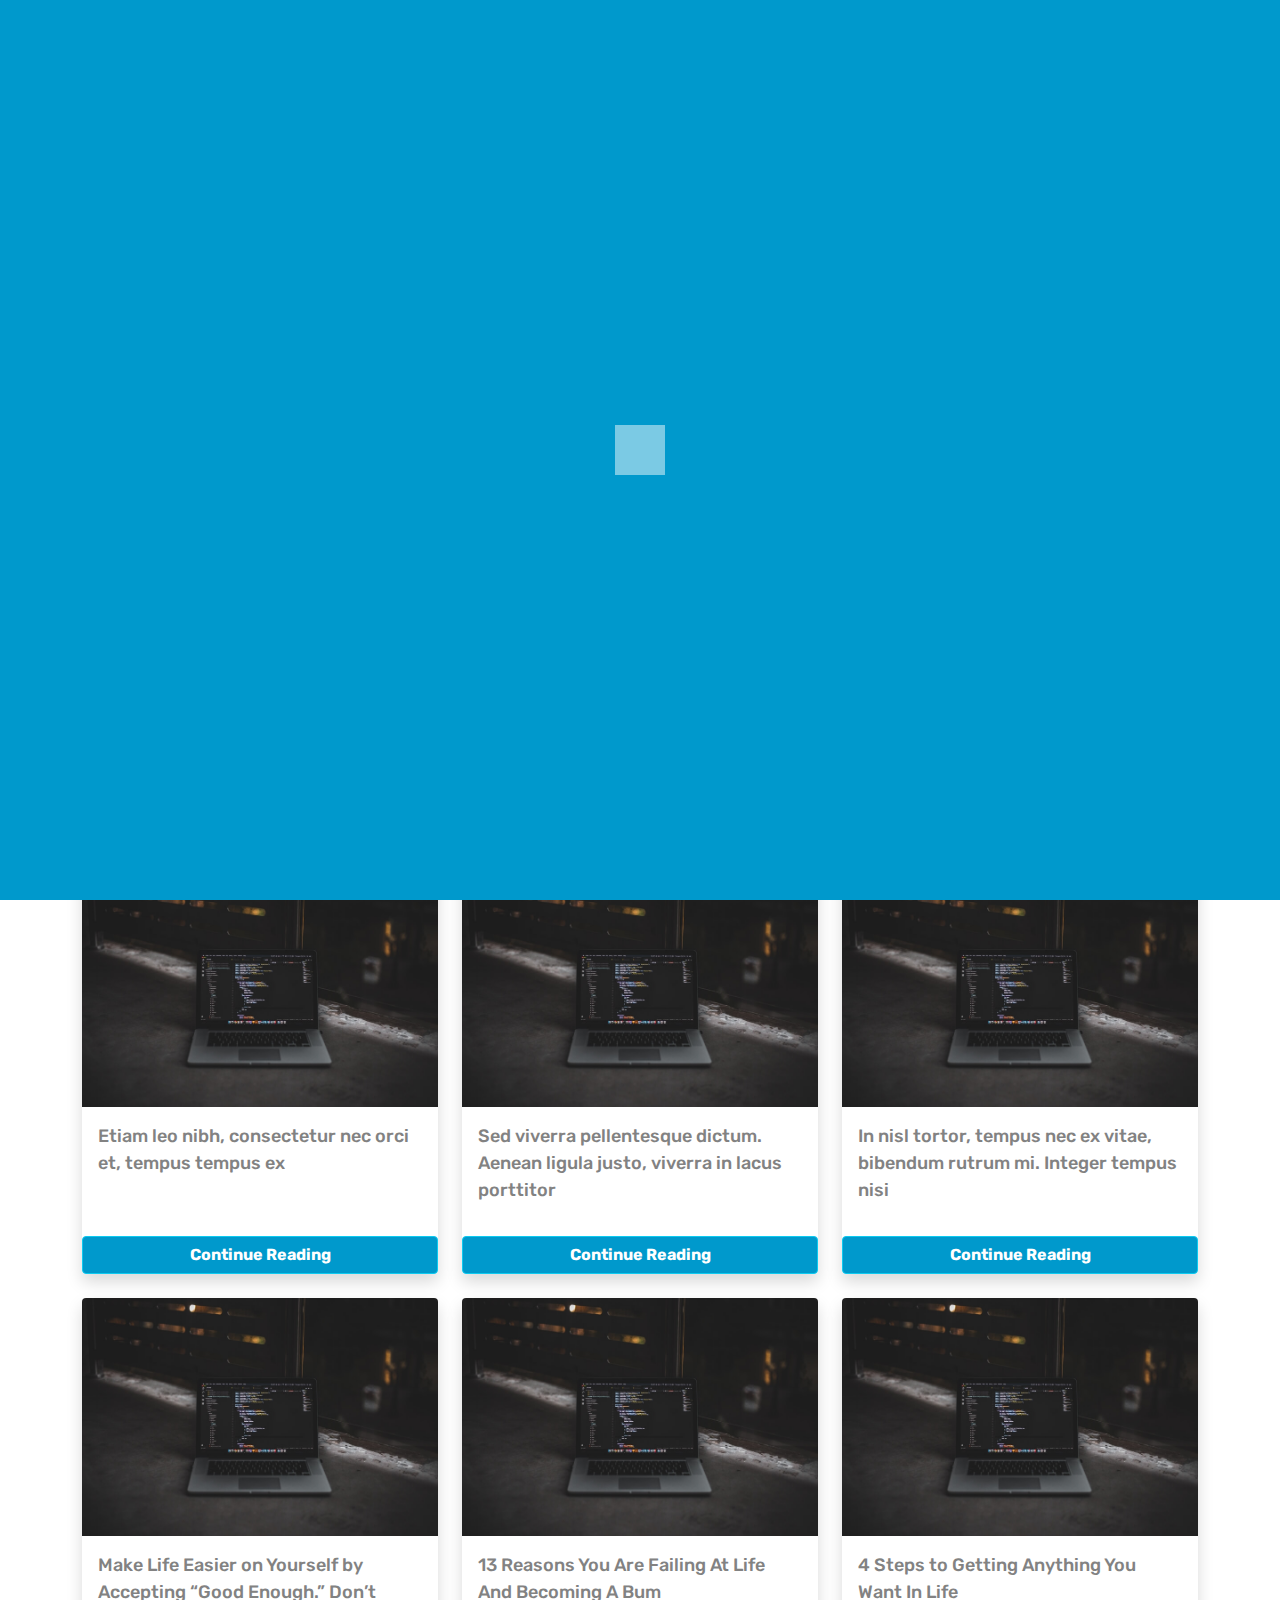
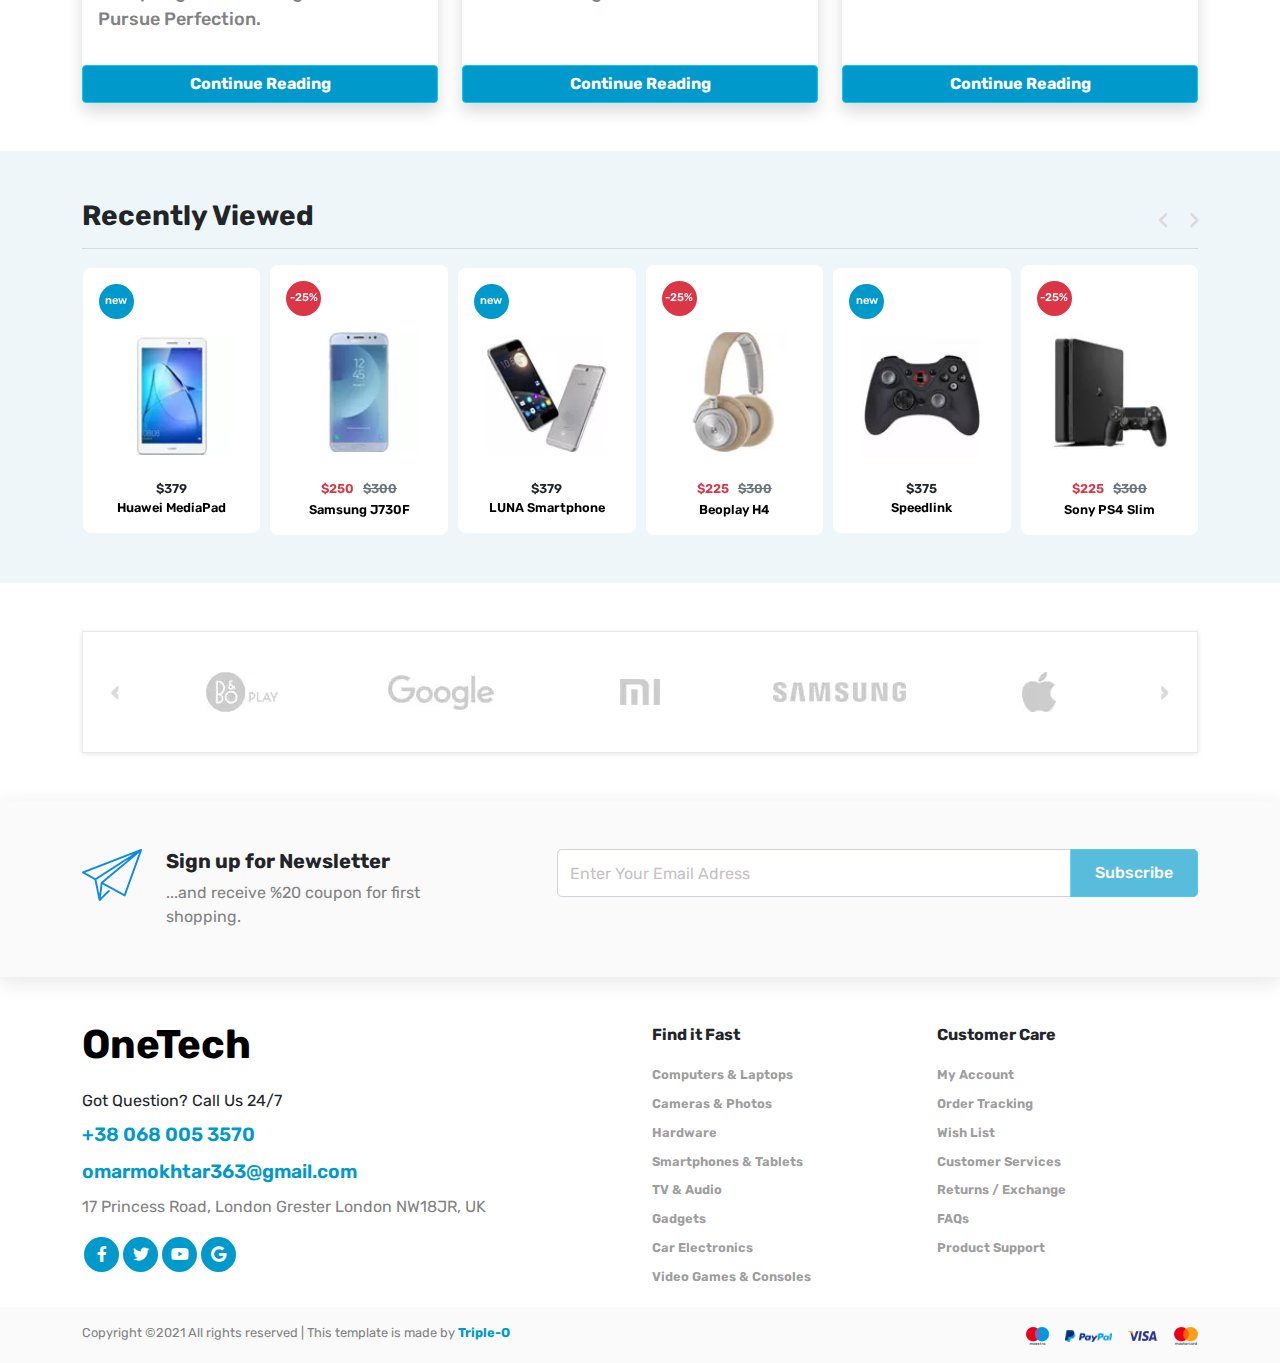
<file: blog.html>
<html>

<head>
    <meta charset="utf-8">
    <title>OneTech</title>
    <meta name="author" content="Team" />
    <meta name="description" content="E-Commerce" />
    <meta name="keywords" content="html,css,js,jquery" />
    <!-- For Responsive mobile -->
    <meta name="viewport" content="width=device-width, initial-scale=1">
    <!-- Page icon Link -->
    <link rel="icon" href="img/characteristics/call.webp">
    <!-- Bootstrap -->
    <link rel="stylesheet" href="css/bootstrap.min.css">
    <!-- Font Awesome  -->
    <link rel="stylesheet" href="css/all.min.css">
    <!-- Owl.carousel Plugin -->
    <link rel="stylesheet" href="css/owl.carousel.min.css">
    <link rel="stylesheet" href="css/owl.theme.default.min.css">
    <!-- Slick Plugin -->
    <link rel="stylesheet" type="text/css" href="css/slick.css">
    <link rel="stylesheet" type="text/css" href="css/slick-theme.css">
    <!-- Google Fonts -->
    <link href="https://fonts.googleapis.com/css2?family=Rubik&display=swap" rel="stylesheet">
    <!-- Main style sheet -->
    <link rel="stylesheet" href="css/style.min.css">
</head>

<body >
    <!-- For Loading Screen -->
    <div class="loading d-flex justify-content-center align-items-center">
        <div id="spinner" class="sk-cube-grid">
            <div class="sk-cube sk-cube1"></div>
            <div class="sk-cube sk-cube2"></div>
            <div class="sk-cube sk-cube3"></div>
            <div class="sk-cube sk-cube4"></div>
            <div class="sk-cube sk-cube5"></div>
            <div class="sk-cube sk-cube6"></div>
            <div class="sk-cube sk-cube7"></div>
            <div class="sk-cube sk-cube8"></div>
            <div class="sk-cube sk-cube9"></div>
          </div>
    </div>
    <!-- End Loading -->
    <!-- Start Header -->
    <header class="position-relative ">
        <!-- Start Main-header -->
        <section id="Main_header" class="py-2">
            <div class="container">
                <div class="row  align-items-center ">
    
                    <div class="col-lg-2 col-sm-3 col-3 order-1">
                        <div class="logo pt-2">
                            <a href="#">OneTech</a>
                        </div>
                    </div>
                    <div class="col-lg-6 col-12 order-lg-2 order-3 text-lg-left text-right mt-0 mt-md-4">
                        <form id="Main_head_form" class="position-relative d-none d-md-block">
                            <input class="form-control" type="text" placeholder="Search For Products..." required>
                            <div class="dropdown_list">
                                <span class="selected-category">All Categories </span>
                                <i class="fas fa-angle-down"></i>
                                <ul class=" custom_header list-unstyled shadow">
                                    <li>All Categories</li>
                                    <li>Computers</li>
                                    <li>Laptops</li>
                                    <li>Cameras</li>
                                    <li>Hardware</li>
                                    <li>Smartphones</li>
                                </ul>
                            </div>
                            <button class="btnSubmit" type="submit"><i class="fas fa-search"></i></button>
                        </form>
                    </div>
                    <div class="col-lg-4 col-9 order-lg-3 order-2 text-lg-left text-right">
                        <div class="wishlist_cart d-flex flex-row align-items-center justify-content-end">
                            <div class="d-flex justify-content-center align-items-center me-3 me-sm-5">
                                <div class="image">
                                    <img class="w-100" src="img/wishlist_cart/download.webp" alt="">
                                </div>
                                <div class="wishlist-info ms-3 text-end ">
                                    <a href="#" class="fs-5 d-block"><strong>wishlist</strong></a>
                                    <small>115</small>
                                </div>
                            </div>
                            <div class="d-flex justify-content-center align-items-center">
                                <div class="image position-relative">
                                    <img class="w-100" src="img/wishlist_cart/download (4).webp" alt="">
                                    <div class="cart-count">10</div>
                                </div>
                                <div class="cart-info ms-3 text-end ">
                                    <a href="#" class="fs-5 d-block"><strong>Cart</strong></a>
                                    <small>$85</small>
                                </div>
                            </div>
                        </div>
                    </div>
    
                </div>
            </div>
        </section>
        <!-- End Main-header -->
        
        <!-- Start Main-Nav -->
        <nav id="main_nav" class="navbar navbar-expand-lg navbar-light">
            <div class="container ">
                <div id="category-bar" class="d-flex justify-content-center align-items-center position-relative">
                    <span class="me-2"><i class="fas fa-bars bar-ico fs-5"></i></span>
                    <span class="fs-5 fw-bold text-uppercase" href="#">Categories</span>
                    <ul class="custom_list list-unstyled shadow ">
                        <li><a href="#">Computers & Laptops</a></li>
                        <li><a href="#">Cameras & Photos</a></li>
                        <li><a href="#">Hardware</a></li>
                        <li><a href="#">Smartphones & Tablets</a></li>
                        <li><a href="#">TV & Audio</a></li>
                        <li><a href="#">Gadgets</a></li>
                        <li><a href="#">Car Electronics</a></li>
                        <li><a href="#">Video Games & Consoles</a></li>
                    </ul>
                </div>
                <button class="navbar-toggler border-0 " type="button" data-bs-toggle="collapse" data-bs-target="#navbarNavDropdown" aria-controls="navbarNavDropdown" aria-expanded="none" aria-label="Toggle navigation">
                    <span class="me-2 text-white fw-bold text-uppercase d-lg-none">Menu</span>
                    <span><i class="fas fa-bars bar-ico text-white"></i></span>
                </button>
                <div class="collapse navbar-collapse w-100  justify-content-end" >
                    <ul class="navbar-nav">
                        <li class="nav-item">
                            <a id="homeLink" class="nav-link " aria-current="page" href="index.html">Home</a>
                        </li>
                        <li class="nav-item position-relative">
                            <a id="SuperLink" class="nav-link" href="#deals_featured">Super Deals</a>
                        </li>
                        <li class="nav-item position-relative">
                            <a id="FeaturedLink" class="nav-link" href="#New_Arrival">New Arrival</a>
                        </li>
                        <li class="nav-item position-relative">
                            <a id="PagesLink" class="nav-link" href="#">Pages <i class="fas fa-angle-down"></i></a>
                            <ul class="custom_list list-unstyled shadow ">
                                <li><a href="shop.html">Shop</a></li>
                                <li><a href="product.html">Product</a></li>
                                <li><a href="blog.html">Blog</a></li>
                                <li><a href="cart.html">Cart</a></li>
                                <li><a href="contact.html">Contact</a></li>
                            </ul>
                        </li>
                        <li class="nav-item">
                            <a id="blogLink" class="nav-link" href="blog.html">Blog</a>
                        </li>
                        <li class="nav-item">
                            <a id="contactLink" class="nav-link" href="contact.html">Contact</a>
                        </li>
                        <li class="nav-item">
                            <a id="LogoutLink" class="nav-link d-none" aria-current="page" href="#">Logout</a>
                        </li>
                    </ul>
                </div>
                <div class="page-nav">
                    <div class="container">
                        <div class="collapse navbar-collapse w-100 mt-2  justify-content-end d-lg-none" id="navbarNavDropdown">
                            <ul class="navbar-nav">
                                <form class="collapse-form position-relative ">
                                    <input class="form-control" type="text" placeholder="Search For Products..." required>
                                </form>
                                <li class="nav-item">
                                    <a id="homeLink" class="nav-link " aria-current="page" href="index.html">Home</a>
                                </li>
                                <li class="nav-item position-relative">
                                    <a id="SuperLink" class="nav-link" href="#deals_featured">Super Deals</a>
                                </li>
                                <li class="nav-item position-relative">
                                    <a id="FeaturedLink" class="nav-link" href="#New_Arrival">New Arrival</a>
                                </li>
                                <li class="nav-item position-relative">
                                    <a id="PagesLink" class="nav-link" href="#">Pages <i class="fas fa-angle-down"></i></a>
                                    <ul class="custom_list list-unstyled shadow ">
                                        <li><a href="shop.html">Shop</a></li>
                                        <li><a href="product.html">Product</a></li>
                                        <li><a href="blog.html">Blog</a></li>
                                        <li><a href="cart.html">Cart</a></li>
                                        <li><a href="contact.html">Contact</a></li>
                                    </ul>
                                </li>
                                <li class="nav-item">
                                    <a id="blogLink" class="nav-link" href="blog.html">Blog</a>
                                </li>
                                <li class="nav-item">
                                    <a id="contactLink" class="nav-link" href="contact.html">Contact</a>
                                </li>
                                <li class="nav-item">
                                    <a id="LogoutLink" class="nav-link d-none " aria-current="page" href="#">Logout</a>
                                </li>
                            </ul>
                        </div>
                    </div>
                </div>
            </div>    
        </nav>
        <!-- End Main-Nav -->
        
    </header>
    <!-- End header -->

    <!-- Start Home-Background -->
    <section id="home_background">
        <div class="overlay"></div>
        <div class="container position-relative">
            <div class="row">
                <h1>Technological Blog</h1>
            </div>
        </div>
    </section>
    <!-- End Home-Background -->

    <!-- Start Blog -->
    <section id="blog" class="py-5">
        <div class="container">
            <div class="row g-4">
                <div class="col-lg-4 col-sm-6 col-12">
                    <div class="item bg-white shadow rounded">
                        <div class="image">
                            <img class="w-100 rounded-top" src="img/4.jpg" alt="">
                        </div>
                        <div class="info p-3">
                            <p>Vivamus sed nunc in arcu cursus mollis quis et orci. Interdum et malesuada.</p>
                            
                        </div>
                        <a href="#" role="button" type="button" class="btn btn-info text-white fw-bold ">Continue Reading</a>
                    </div>
                </div>

                <div class="col-lg-4 col-sm-6 col-12">
                    <div class="item bg-white shadow rounded">
                        <div class="image">
                            <img class="w-100 rounded-top" src="img/4.jpg" alt="">
                        </div>
                        <div class="info p-3">
                            <p>Cras lobortis nisl nec libero pulvinar lacinia. Nunc sed ullamcorper massa.</p>
                            
                        </div>
                        <a href="#" role="button" type="button" class="btn btn-info text-white fw-bold ">Continue Reading</a>
                    </div>
                </div>

                <div class="col-lg-4 col-sm-6 col-12">
                    <div class="item bg-white shadow rounded">
                        <div class="image">
                            <img class="w-100 rounded-top" src="img/4.jpg" alt="">
                        </div>
                        <div class="info p-3">
                            <p>Fusce tincidunt nulla magna, ac euismod quam viverra id. Fusce eget metus feugiat</p>
                            
                        </div>
                        <a href="#" role="button" type="button" class="btn btn-info text-white fw-bold ">Continue Reading</a>
                    </div>
                </div>

                <div class="col-lg-4 col-sm-6 col-12">
                    <div class="item bg-white shadow rounded">
                        <div class="image">
                            <img class="w-100 rounded-top" src="img/4.jpg" alt="">
                        </div>
                        <div class="info p-3">
                            <p>Etiam leo nibh, consectetur nec orci et, tempus tempus ex</p>
                            
                        </div>
                        <a href="#" role="button" type="button" class="btn btn-info text-white fw-bold ">Continue Reading</a>
                    </div>
                </div>

                <div class="col-lg-4 col-sm-6 col-12">
                    <div class="item bg-white shadow rounded">
                        <div class="image">
                            <img class="w-100 rounded-top" src="img/4.jpg" alt="">
                        </div>
                        <div class="info p-3">
                            <p>Sed viverra pellentesque dictum. Aenean ligula justo, viverra in lacus porttitor</p>
                            
                        </div>
                        <a href="#" role="button" type="button" class="btn btn-info text-white fw-bold ">Continue Reading</a>
                    </div>
                </div>

                <div class="col-lg-4 col-sm-6 col-12">
                    <div class="item bg-white shadow rounded">
                        <div class="image">
                            <img class="w-100 rounded-top" src="img/4.jpg" alt="">
                        </div>
                        <div class="info p-3">
                            <p>In nisl tortor, tempus nec ex vitae, bibendum rutrum mi. Integer tempus nisi</p>
                            
                        </div>
                        <a href="#" role="button" type="button" class="btn btn-info text-white fw-bold ">Continue Reading</a>
                    </div>
                </div>

                <div class="col-lg-4 col-sm-6 col-12">
                    <div class="item bg-white shadow rounded">
                        <div class="image">
                            <img class="w-100 rounded-top" src="img/4.jpg" alt="">
                        </div>
                        <div class="info p-3">
                            <p>Make Life Easier on Yourself by Accepting “Good Enough.” Don’t Pursue Perfection.</p>
                            
                        </div>
                        <a href="#" role="button" type="button" class="btn btn-info text-white fw-bold ">Continue Reading</a>
                    </div>
                </div>

                <div class="col-lg-4 col-sm-6 col-12">
                    <div class="item bg-white shadow rounded">
                        <div class="image">
                            <img class="w-100 rounded-top" src="img/4.jpg" alt="">
                        </div>
                        <div class="info p-3">
                            <p>13 Reasons You Are Failing At Life And Becoming A Bum</p>
                            
                        </div>
                        <a href="#" role="button" type="button" class="btn btn-info text-white fw-bold ">Continue Reading</a>
                    </div>
                </div>

                <div class="col-lg-4 col-sm-6 col-12">
                    <div class="item bg-white shadow rounded">
                        <div class="image">
                            <img class="w-100 rounded-top" src="img/4.jpg" alt="">
                        </div>
                        <div class="info p-3">
                            <p>4 Steps to Getting Anything You Want In Life</p>
                            
                        </div>
                        <a href="#" role="button" type="button" class="btn btn-info text-white fw-bold ">Continue Reading</a>
                    </div>
                </div>
            </div>
        </div>
    </section>
    <!-- End Blog -->

    <!-- Start Recently Viewed -->
    <section id="recently_viewed" class="py-5">
        <div class="container">
            <h2 class="h3 mb-3  fw-bold">Recently Viewed</h2>
            <hr>
            <div class="row g-4">
                <div class="content recently_viewed_owl position-relative">

                    <div class="col">
                        <div class="item p-3 ">
                            <div class="new-fav ">
                                <ul class="list-unstyled d-flex justify-content-between align-items-center">
                                    <li>new</li>
                                </ul>
                            </div>
                            <img  src="img/recently-viewed/xview_4.jpg.pagespeed.ic.gcfPB3V9Wh.webp" alt="">
                            <div class="info mt-4">
                                <div class="price d-flex justify-content-center flex-column align-items-center">
                                    <span>$379</span>
                                    <a href="#">Huawei MediaPad</a>
                                </div>
                            </div>
                        </div>
                    </div>

                    <div class="col">
                        <div class="item p-3 ">
                            <div class="new-fav ">
                                <ul class="list-unstyled d-flex justify-content-between align-items-center">
                                    <li class="bg-danger">-25%</li>
                                </ul>
                            </div>
                            <img  src="img/recently-viewed/xview_3.jpg.pagespeed.ic.HLpVYh24-I.webp" alt="">
                            <div class="info mt-4">
                                <div class="price d-flex justify-content-center flex-column align-items-center">
                                    <div>
                                        <span class="text-danger">$250</span>
                                        <span class="offer text-secondary text-decoration-line-through" >$300</span>
                                    </div>
                                    <a href="#">Samsung J730F</a>
                                </div>
                            </div>
                        </div>
                    </div>

                    <div class="col">
                        <div class="item p-3 ">
                            <div class="new-fav ">
                                <ul class="list-unstyled d-flex justify-content-between align-items-center">
                                    <li>new</li>
                                </ul>
                            </div>
                            <img  src="img/recently-viewed/xview_2.jpg.pagespeed.ic.C2lAFOmOFR.webp" alt="">
                            <div class="info mt-4">
                                <div class="price d-flex justify-content-center flex-column align-items-center">
                                    <span>$379</span>
                                    <a href="#">LUNA Smartphone</a>
                                </div>
                            </div>
                        </div>
                    </div>

                    <div class="col">
                        <div class="item p-3 ">
                            <div class="new-fav ">
                                <ul class="list-unstyled d-flex justify-content-between align-items-center">
                                    <li class="bg-danger">-25%</li>
                                </ul>
                            </div>
                            <img  src="img/recently-viewed/xview_1.jpg.pagespeed.ic.c7PizLSOMV.webp" alt="">
                            <div class="info mt-4">
                                <div class="price d-flex justify-content-center flex-column align-items-center">
                                    <div>
                                        <span class="text-danger">$225</span>
                                        <span class="offer text-secondary text-decoration-line-through" >$300</span>
                                    </div>
                                    <a href="#">Beoplay H4</a>
                                </div>
                            </div>
                        </div>
                    </div>

                    <div class="col">
                        <div class="item p-3 ">
                            <div class="new-fav ">
                                <ul class="list-unstyled d-flex justify-content-between align-items-center">
                                    <li>new</li>
                                </ul>
                            </div>
                            <img  src="img/recently-viewed/xview_6.jpg.pagespeed.ic.A0_NjsZwto.webp" alt="">
                            <div class="info mt-4">
                                <div class="price d-flex justify-content-center flex-column align-items-center">
                                    <span>$375</span>
                                    <a href="#">Speedlink</a>
                                </div>
                            </div>
                        </div>
                    </div>

                    <div class="col">
                        <div class="item p-3 ">
                            <div class="new-fav ">
                                <ul class="list-unstyled d-flex justify-content-between align-items-center">
                                    <li class="bg-danger">-25%</li>
                                </ul>
                            </div>
                            <img  src="img/recently-viewed/xview_5.jpg.pagespeed.ic.LXZD3f2D0h.webp" alt="">
                            <div class="info mt-4">
                                <div class="price d-flex justify-content-center flex-column align-items-center">
                                    <div>
                                        <span class="text-danger">$225</span>
                                        <span class="offer text-secondary text-decoration-line-through" >$300</span>
                                    </div>
                                    <a href="#">Sony PS4 Slim</a>
                                </div>
                            </div>
                        </div>
                    </div>

                </div>
            </div>
        </div>
    </section>
    <!-- End Recently Viewed -->

    <!-- Start Brand -->
    <section id="brand" class="py-5">
        <div class="container">
            <div class="row">
                <div class="col">
                    <div class="brand-content  brand-owl  ">
                        <img src="img/brand/xbrands_1.jpg.pagespeed.ic.1nM7wgM6yq.webp" alt="">
                        <img src="img/brand/xbrands_2.jpg.pagespeed.ic.aGWd17n_6c.webp" alt="">
                        <img src="img/brand/xbrands_3.jpg.pagespeed.ic.qRuw2zePgn.webp" alt="">
                        <img src="img/brand/xbrands_4.jpg.pagespeed.ic.XORj7-7yxR.webp" alt="">
                        <img src="img/brand/xbrands_5.jpg.pagespeed.ic.ugJTUVZ99O.webp" alt="">
                        <img src="img/brand/xbrands_6.jpg.pagespeed.ic.YeinomSK6w.webp" alt="">
                        <img src="img/brand/xbrands_7.jpg.pagespeed.ic.CRMxw_h7rx.webp" alt="">
                        <img src="img/brand/xbrands_8.jpg.pagespeed.ic.kERsDDzwQK.webp" alt="">
                    </div>
                </div>
            </div>
        </div>
    </section>
    <!-- End Brand -->

    <!-- Start Subscribe -->
    <section id="subscribe" class="py-5">
        <div class="container">
            <div class="row g-4">
                <div class="col-lg-4">
                    <div class="item d-flex justify-content-center">
                            <div class="img-sub me-4">
                                <img src="img/telegram.webp" alt="">
                            </div>
                            <div class="text-sub">
                                <h3 class="h5 fw-bold">Sign up for Newsletter</h3>
                                <p class="mb-0">...and receive %20 coupon for first shopping.</p>
                            </div>
                    </div>
                </div>
                <div class="col-lg-7 offset-lg-1">
                    <form id="subscrib_form">
                        <input id="userSubEmail" class="form-control" type="email" name="userSubEmail"  placeholder="Enter Your Email Adress">
                        <p class=" mt-2 d-none text-danger" id="userSubEmailReq">Email is invalid.</p>
                        <button id="btnSubEmail" class="btn text-white btn-info" type="submit" disabled>Subscribe</button>
                    </form>
                </div>
            </div>
        </div>
    </section>
    <!-- End Subscribe -->

    <!-- Start Footer -->
    <footer class="pt-5">
        <div class="container">
            <div class="row g-4">
                <div class="col-md-5">
                    <div class="item">
                        <div class="logo mb-4">
                            <a href="#">OneTech</a>
                        </div>
                        <div class="footer_title mb-2">Got Question? Call Us 24/7</div>
                        <div class="footer_phone mb-2">+38 068 005 3570</div>
                        <div class="footer_email mb-2">omarmokhtar363@gmail.com</div>
                        <div class="footer_contact_text mb-3">17 Princess Road, London Grester London NW18JR, UK</div>
                        <div class="footer_social d-flex">
                            <a href="#"><i class="fab fa-facebook-f"></i></a>
                            <a href="#"><i class="fab fa-twitter"></i></a>
                            <a href="#"><i class="fab fa-youtube"></i></a>
                            <a href="#"><i class="fab fa-google"></i></a>
                        </div>
                    </div>
                </div>
                <div class="col-md-3 offset-md-1">
                    <div class="item">
                        <h3 class="h6 mb-3">Find it Fast</h3>
                        <ul class="list-unstyled">
                            <li><a href="#">Computers & Laptops</a></li>
                            <li><a href="#">Cameras & Photos</a></li>
                            <li><a href="#">Hardware</a></li>
                            <li><a href="#">Smartphones & Tablets</a></li>
                            <li><a href="#">TV & Audio</a></li>
                            <li><a href="#">Gadgets</a></li>
                            <li><a href="#">Car Electronics</a></li>
                            <li><a href="#">Video Games & Consoles</a></li>
                        </ul>
                    </div>
                </div>
                <div class="col-md-3">
                    <div class="item">
                        <h3 class="h6 mb-3">Customer Care</h3>
                        <ul class="list-unstyled">
                            <li><a href="#">My Account</a></li>
                            <li><a href="#">Order Tracking</a></li>
                            <li><a href="#">Wish List</a></li>
                            <li><a href="#">Customer Services</a></li>
                            <li><a href="#">Returns / Exchange</a></li>
                            <li><a href="#">FAQs</a></li>
                            <li><a href="#">Product Support</a></li>
                        </ul>
                    </div>
                </div>
            </div>
        </div>
    </footer>
    <!-- End Footer -->

    <!-- Start Copyright  -->
    <div class="copyright py-3">
        <div class="container">
            <div class="row g-4">
                <div class="col-md-8">
                    <p class="mb-0">Copyright &copy;2021 All rights reserved | This template is made by <a class="triple" href="#">Triple-O</a> </p>
                </div>
                <div class="col-md-4">
                    <div class="pay ">
                        <ul class="list-unstyled d-flex justify-content-md-end mb-0 ">
                            <li><a href="#" class="me-3"><img src="img/footer/footer1.webp" alt=""></a></li>
                            <li><a href="#" class="me-3"><img src="img/footer/footer2.webp" alt=""></a></li>
                            <li><a href="#" class="me-3"><img src="img/footer/footer3.webp" alt=""></a></li>
                            <li><a href="#" ><img src="img/footer/footer4.webp" alt=""></a></li>
                        </ul>
                    </div>
                </div>
            </div>
        </div>
    </div>
    <!-- End Copyright  -->


    <script src="js/bootstrap.bundle.min.js"></script>
    <script src="js/jquery-3.6.0.min.js"></script>
    <script src="js/main.js"></script>
    <script src="js/owl.carousel.min.js"></script>
    <script src="js/slick.min.js"></script>
</body>
</file>
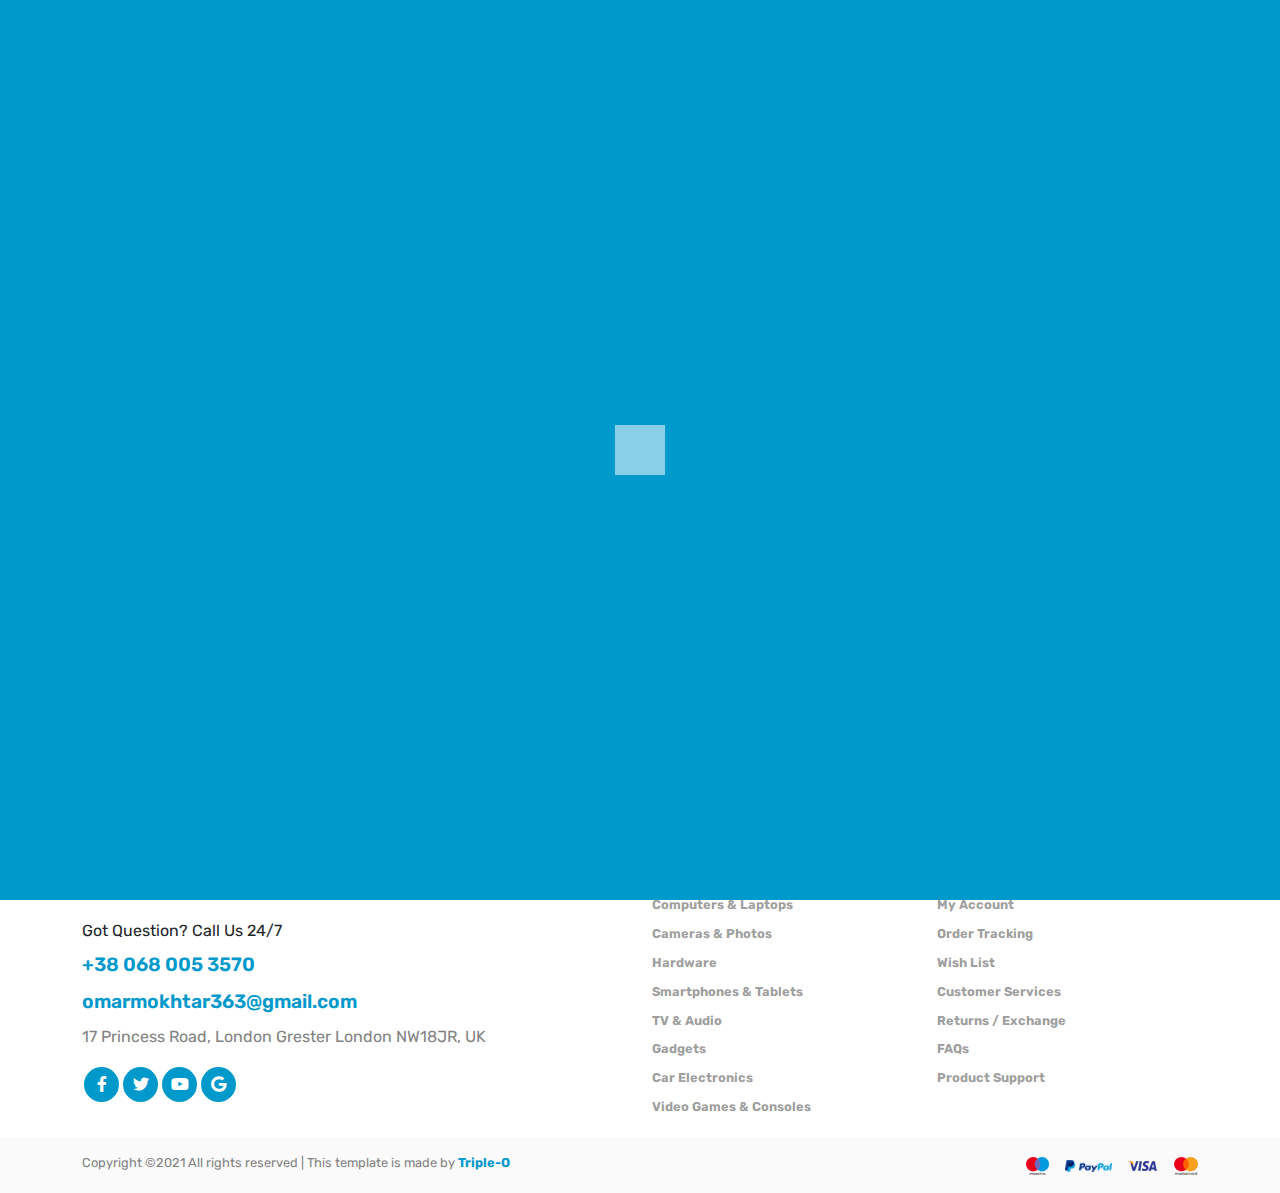
<file: cart.html>
<html>

<head>
    <meta charset="utf-8">
    <title>OneTech</title>
    <meta name="author" content="Team" />
    <meta name="description" content="E-Commerce" />
    <meta name="keywords" content="html,css,js,jquery" />
    <!-- For Responsive mobile -->
    <meta name="viewport" content="width=device-width, initial-scale=1">
    <!-- Page icon Link -->
    <link rel="icon" href="img/characteristics/call.webp">
   <!-- Bootstrap -->
   <link rel="stylesheet" href="css/bootstrap.min.css">
   <!-- Font Awesome  -->
   <link rel="stylesheet" href="css/all.min.css">
   <!-- Owl.carousel Plugin -->
   <link rel="stylesheet" href="css/owl.carousel.min.css">
   <link rel="stylesheet" href="css/owl.theme.default.min.css">
   <!-- Slick Plugin -->
   <link rel="stylesheet" type="text/css" href="css/slick.css">
   <link rel="stylesheet" type="text/css" href="css/slick-theme.css">
   <!-- Google Fonts -->
   <link href="https://fonts.googleapis.com/css2?family=Rubik&display=swap" rel="stylesheet">
   <!-- Main style sheet -->
   <link rel="stylesheet" href="css/style.min.css">
</head>

<body >
    <!-- For Loading Screen -->
    <div class="loading d-flex justify-content-center align-items-center">
        <div id="spinner" class="sk-cube-grid">
            <div class="sk-cube sk-cube1"></div>
            <div class="sk-cube sk-cube2"></div>
            <div class="sk-cube sk-cube3"></div>
            <div class="sk-cube sk-cube4"></div>
            <div class="sk-cube sk-cube5"></div>
            <div class="sk-cube sk-cube6"></div>
            <div class="sk-cube sk-cube7"></div>
            <div class="sk-cube sk-cube8"></div>
            <div class="sk-cube sk-cube9"></div>
          </div>
    </div>
    <!-- End Loading -->
    <!-- Start Header -->
    <header class="position-relative">
        <!-- Start Main-header -->
        <section id="Main_header" class="py-2">
            <div class="container">
                <div class="row  align-items-center ">
    
                    <div class="col-lg-2 col-sm-3 col-3 order-1">
                        <div class="logo pt-2">
                            <a href="#">OneTech</a>
                        </div>
                    </div>
                    <div class="col-lg-6 col-12 order-lg-2 order-3 text-lg-left text-right mt-0 mt-md-4">
                        <form id="Main_head_form" class="position-relative d-none d-md-block">
                            <input class="form-control" type="text" placeholder="Search For Products..." required>
                            <div class="dropdown_list">
                                <span class="selected-category">All Categories </span>
                                <i class="fas fa-angle-down"></i>
                                <ul class=" custom_header list-unstyled shadow">
                                    <li>All Categories</li>
                                    <li>Computers</li>
                                    <li>Laptops</li>
                                    <li>Cameras</li>
                                    <li>Hardware</li>
                                    <li>Smartphones</li>
                                </ul>
                            </div>
                            <button class="btnSubmit" type="submit"><i class="fas fa-search"></i></button>
                        </form>
                    </div>
                    <div class="col-lg-4 col-9 order-lg-3 order-2 text-lg-left text-right">
                        <div class="wishlist_cart d-flex flex-row align-items-center justify-content-end">
                            <div class="d-flex justify-content-center align-items-center me-3 me-sm-5">
                                <div class="image">
                                    <img class="w-100" src="img/wishlist_cart/download.webp" alt="">
                                </div>
                                <div class="wishlist-info ms-3 text-end ">
                                    <a href="#" class="fs-5 d-block"><strong>wishlist</strong></a>
                                    <small>115</small>
                                </div>
                            </div>
                            <div class="d-flex justify-content-center align-items-center">
                                <div class="image position-relative">
                                    <img class="w-100" src="img/wishlist_cart/download (4).webp" alt="">
                                    <div class="cart-count">10</div>
                                </div>
                                <div class="cart-info ms-3 text-end ">
                                    <a href="#" class="fs-5 d-block"><strong>Cart</strong></a>
                                    <small>$85</small>
                                </div>
                            </div>
                        </div>
                    </div>
    
                </div>
            </div>
        </section>
        <!-- End Main-header -->
        
        <!-- Start Main-Nav -->
        <nav id="main_nav" class="navbar navbar-expand-lg navbar-light ">
            <div class="container ">
                <div id="category-bar" class="d-flex justify-content-center align-items-center position-relative">
                    <span class="me-2"><i class="fas fa-bars bar-ico fs-5"></i></span>
                    <span class="fs-5 fw-bold text-uppercase" href="#">Categories</span>
                    <ul class="custom_list list-unstyled shadow ">
                        <li><a href="#">Computers & Laptops</a></li>
                        <li><a href="#">Cameras & Photos</a></li>
                        <li><a href="#">Hardware</a></li>
                        <li><a href="#">Smartphones & Tablets</a></li>
                        <li><a href="#">TV & Audio</a></li>
                        <li><a href="#">Gadgets</a></li>
                        <li><a href="#">Car Electronics</a></li>
                        <li><a href="#">Video Games & Consoles</a></li>
                    </ul>
                </div>
                <button class="navbar-toggler border-0 " type="button" data-bs-toggle="collapse" data-bs-target="#navbarNavDropdown" aria-controls="navbarNavDropdown" aria-expanded="none" aria-label="Toggle navigation">
                    <span class="me-2 text-white fw-bold text-uppercase d-lg-none">Menu</span>
                    <span><i class="fas fa-bars bar-ico text-white"></i></span>
                </button>
                <div class="collapse navbar-collapse w-100  justify-content-end" >
                    <ul class="navbar-nav">
                        <li class="nav-item">
                            <a id="homeLink" class="nav-link " aria-current="page" href="index.html">Home</a>
                        </li>
                        <li class="nav-item position-relative">
                            <a id="SuperLink" class="nav-link" href="#deals_featured">Super Deals</a>
                        </li>
                        <li class="nav-item position-relative">
                            <a id="FeaturedLink" class="nav-link" href="#New_Arrival">New Arrival</a>
                        </li>
                        <li class="nav-item position-relative">
                            <a id="PagesLink" class="nav-link" href="#">Pages <i class="fas fa-angle-down"></i></a>
                            <ul class="custom_list list-unstyled shadow ">
                                <li><a href="shop.html">Shop</a></li>
                                <li><a href="product.html">Product</a></li>
                                <li><a href="blog.html">Blog</a></li>
                                <li><a href="cart.html">Cart</a></li>
                                <li><a href="contact.html">Contact</a></li>
                            </ul>
                        </li>
                        <li class="nav-item">
                            <a id="blogLink" class="nav-link" href="blog.html">Blog</a>
                        </li>
                        <li class="nav-item">
                            <a id="contactLink" class="nav-link" href="contact.html">Contact</a>
                        </li>
                        <li class="nav-item">
                            <a id="LogoutLink" class="nav-link d-none" aria-current="page" href="#">Logout</a>
                        </li>
                    </ul>
                </div>
                <div class="page-nav">
                    <div class="container">
                        <div class="collapse navbar-collapse w-100 mt-2  justify-content-end d-lg-none" id="navbarNavDropdown">
                            <ul class="navbar-nav">
                                <form class="collapse-form position-relative ">
                                    <input class="form-control" type="text" placeholder="Search For Products..." required>
                                </form>
                                <li class="nav-item">
                                    <a id="homeLink" class="nav-link " aria-current="page" href="index.html">Home</a>
                                </li>
                                <li class="nav-item position-relative">
                                    <a id="SuperLink" class="nav-link" href="#deals_featured">Super Deals</a>
                                </li>
                                <li class="nav-item position-relative">
                                    <a id="FeaturedLink" class="nav-link" href="#New_Arrival">New Arrival</a>
                                </li>
                                <li class="nav-item position-relative">
                                    <a id="PagesLink" class="nav-link" href="#">Pages <i class="fas fa-angle-down"></i></a>
                                    <ul class="custom_list list-unstyled shadow ">
                                        <li><a href="shop.html">Shop</a></li>
                                    <li><a href="product.html">Product</a></li>
                                    <li><a href="blog.html">Blog</a></li>
                                    <li><a href="cart.html">Cart</a></li>
                                    <li><a href="contact.html">Contact</a></li>
                                    </ul>
                                </li>
                                <li class="nav-item">
                                    <a id="blogLink" class="nav-link" href="blog.html">Blog</a>
                                </li>
                                <li class="nav-item">
                                    <a id="contactLink" class="nav-link" href="contact.html">Contact</a>
                                </li>
                                <li class="nav-item">
                                    <a id="LogoutLink" class="nav-link d-none " aria-current="page" href="#">Logout</a>
                                </li>
                            </ul>
                        </div>
                    </div>
                </div>
            </div>    
        </nav>
        <!-- End Main-Nav -->
        
    </header>
    <!-- End header -->

    <!-- Start Cart -->
    <section id="cart" class="py-5">
        <div class="container">
            
            <div class="row justify-content-center">
                <div class="col-lg-10 col-12">
                    <h2 class="mb-5">Shopping Cart</h2>
                    <div class="cart_items">
                        <ul class="cart_list list-unstyled mb-0">
                            <li class="cart_item">
                                <div class="row g-4 align-items-center">
                                    <div class="col-lg-3">
                                        <div class="image text-lg-start text-center">
                                            <img src="img/product/xfeatured_7.png.pagespeed.ic.TSCkRrtjRn.webp" alt="">
                                        </div>
                                    </div>
                                    <div class="col-lg-9">
                                        <div class="cart_info">
                                            <div class="row g-4 flex-sm-row flex-column ">
                                                <div class="col">
                                                    <p>Name</p>
                                                    <p>MacBook Air 13</p>
                                                </div>
                                                <div class="col">
                                                    <p class="cart_text">color</p>
                                                    <div class="cart_color"></div>
                                                </div>
                                                <div class="col">
                                                    <p>Quantity</p>
                                                    <p>1</p>
                                                </div>
                                                <div class="col">
                                                    <p>Price</p>
                                                    <p>$2000</p>
                                                </div>
                                                <div class="col">
                                                    <p>Total</p>
                                                    <p>$2000</p>
                                                </div>
                                            </div>
                                        </div>
                                    </div>
                                </div>
                            </li>
                        </ul>
                    </div>
                    <div class="order_total my-3 ">
                        <p class="mb-0 text-end"><small>Order Total :</small> <Strong>$2000</Strong></p>
                    </div>
                    <button class="BtnAddCart btn btn-info text-white fw-bold px-4 py-2 ">Add to Cart</button>
                </div>
            </div>
        </div>
    </section>
    <!-- End Cart -->

    <!-- Start Subscribe -->
    <section id="subscribe" class="py-5">
        <div class="container">
            <div class="row g-4">
                <div class="col-lg-4">
                    <div class="item d-flex justify-content-center">
                            <div class="img-sub me-4">
                                <img src="img/telegram.webp" alt="">
                            </div>
                            <div class="text-sub">
                                <h3 class="h5 fw-bold">Sign up for Newsletter</h3>
                                <p class="mb-0">...and receive %20 coupon for first shopping.</p>
                            </div>
                    </div>
                </div>
                <div class="col-lg-7 offset-lg-1">
                    <form id="subscrib_form">
                        <input id="userSubEmail" class="form-control" type="email" name="userSubEmail"  placeholder="Enter Your Email Adress">
                        <p class=" mt-2 d-none text-danger" id="userSubEmailReq">Email is invalid.</p>
                        <button id="btnSubEmail" class="btn text-white btn-info" type="submit" disabled>Subscribe</button>
                    </form>
                </div>
            </div>
        </div>
    </section>
    <!-- End Subscribe -->

    <!-- Start Footer -->
    <footer class="pt-5">
        <div class="container">
            <div class="row g-4">
                <div class="col-md-5">
                    <div class="item">
                        <div class="logo mb-4">
                            <a href="#">OneTech</a>
                        </div>
                        <div class="footer_title mb-2">Got Question? Call Us 24/7</div>
                        <div class="footer_phone mb-2">+38 068 005 3570</div>
                        <div class="footer_email mb-2">omarmokhtar363@gmail.com</div>
                        <div class="footer_contact_text mb-3">17 Princess Road, London Grester London NW18JR, UK</div>
                        <div class="footer_social d-flex">
                            <a href="#"><i class="fab fa-facebook-f"></i></a>
                            <a href="#"><i class="fab fa-twitter"></i></a>
                            <a href="#"><i class="fab fa-youtube"></i></a>
                            <a href="#"><i class="fab fa-google"></i></a>
                        </div>
                    </div>
                </div>
                <div class="col-md-3 offset-md-1">
                    <div class="item">
                        <h3 class="h6 mb-3">Find it Fast</h3>
                        <ul class="list-unstyled">
                            <li><a href="#">Computers & Laptops</a></li>
                            <li><a href="#">Cameras & Photos</a></li>
                            <li><a href="#">Hardware</a></li>
                            <li><a href="#">Smartphones & Tablets</a></li>
                            <li><a href="#">TV & Audio</a></li>
                            <li><a href="#">Gadgets</a></li>
                            <li><a href="#">Car Electronics</a></li>
                            <li><a href="#">Video Games & Consoles</a></li>
                        </ul>
                    </div>
                </div>
                <div class="col-md-3">
                    <div class="item">
                        <h3 class="h6 mb-3">Customer Care</h3>
                        <ul class="list-unstyled">
                            <li><a href="#">My Account</a></li>
                            <li><a href="#">Order Tracking</a></li>
                            <li><a href="#">Wish List</a></li>
                            <li><a href="#">Customer Services</a></li>
                            <li><a href="#">Returns / Exchange</a></li>
                            <li><a href="#">FAQs</a></li>
                            <li><a href="#">Product Support</a></li>
                        </ul>
                    </div>
                </div>
            </div>
        </div>
    </footer>
    <!-- End Footer -->

    <!-- Start Copyright  -->
    <div class="copyright py-3">
        <div class="container">
            <div class="row g-4">
                <div class="col-md-8">
                    <p class="mb-0">Copyright &copy;2021 All rights reserved | This template is made by <a class="triple" href="#">Triple-O</a> </p>
                </div>
                <div class="col-md-4">
                    <div class="pay ">
                        <ul class="list-unstyled d-flex justify-content-md-end mb-0 ">
                            <li><a href="#" class="me-3"><img src="img/footer/footer1.webp" alt=""></a></li>
                            <li><a href="#" class="me-3"><img src="img/footer/footer2.webp" alt=""></a></li>
                            <li><a href="#" class="me-3"><img src="img/footer/footer3.webp" alt=""></a></li>
                            <li><a href="#" ><img src="img/footer/footer4.webp" alt=""></a></li>
                        </ul>
                    </div>
                </div>
            </div>
        </div>
    </div>
    <!-- End Copyright  -->


    <script src="js/bootstrap.bundle.min.js"></script>
    <script src="js/jquery-3.6.0.min.js"></script>
    <script src="js/main.js"></script>
    <script src="js/owl.carousel.min.js"></script>
    <script src="js/slick.min.js"></script>
</body>
</file>
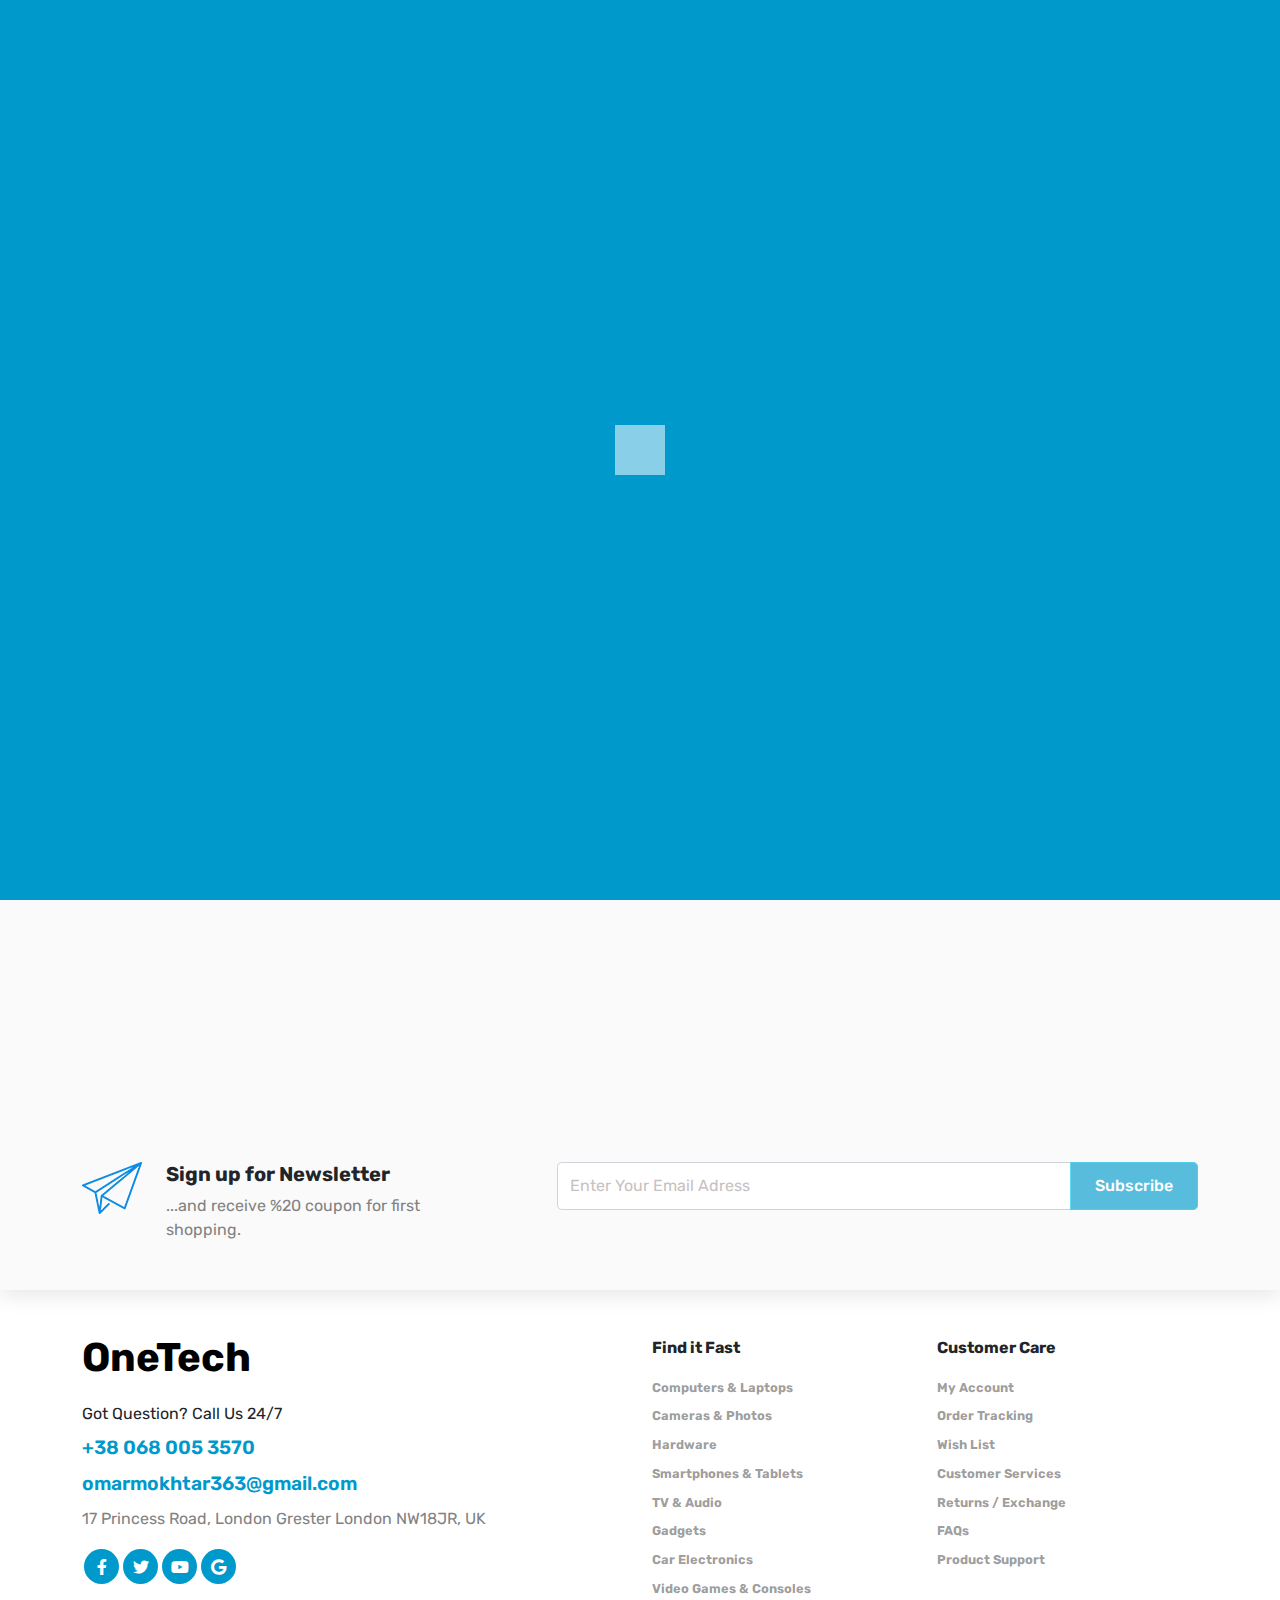
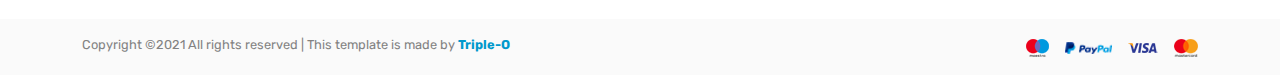
<file: contact.html>
<html>

<head>
    <meta charset="utf-8">
    <title>OneTech</title>
    <meta name="author" content="Team" />
    <meta name="description" content="E-Commerce" />
    <meta name="keywords" content="html,css,js,jquery" />
    <!-- For Responsive mobile -->
    <meta name="viewport" content="width=device-width, initial-scale=1">
    <!-- Page icon Link -->
    <link rel="icon" href="img/characteristics/call.webp">
    <!-- Bootstrap -->
    <link rel="stylesheet" href="css/bootstrap.min.css">
    <!-- Font Awesome  -->
    <link rel="stylesheet" href="css/all.min.css">
    <!-- Owl.carousel Plugin -->
    <link rel="stylesheet" href="css/owl.carousel.min.css">
    <link rel="stylesheet" href="css/owl.theme.default.min.css">
    <!-- Slick Plugin -->
    <link rel="stylesheet" type="text/css" href="css/slick.css">
    <link rel="stylesheet" type="text/css" href="css/slick-theme.css">
    <!-- Google Fonts -->
    <link href="https://fonts.googleapis.com/css2?family=Rubik&display=swap" rel="stylesheet">
    <!-- Main style sheet -->
    <link rel="stylesheet" href="css/style.min.css">
</head>

<body >
    <!-- For Loading Screen -->
    <div class="loading d-flex justify-content-center align-items-center">
        <div id="spinner" class="sk-cube-grid">
            <div class="sk-cube sk-cube1"></div>
            <div class="sk-cube sk-cube2"></div>
            <div class="sk-cube sk-cube3"></div>
            <div class="sk-cube sk-cube4"></div>
            <div class="sk-cube sk-cube5"></div>
            <div class="sk-cube sk-cube6"></div>
            <div class="sk-cube sk-cube7"></div>
            <div class="sk-cube sk-cube8"></div>
            <div class="sk-cube sk-cube9"></div>
          </div>
    </div>
    <!-- End Loading -->
    <!-- Start Header -->
    <header class="position-relative">
        <!-- Start Main-header -->
        <section id="Main_header" class="py-2">
            <div class="container">
                <div class="row  align-items-center ">
    
                    <div class="col-lg-2 col-sm-3 col-3 order-1">
                        <div class="logo pt-2">
                            <a href="#">OneTech</a>
                        </div>
                    </div>
                    <div class="col-lg-6 col-12 order-lg-2 order-3 text-lg-left text-right mt-0 mt-md-4">
                        <form id="Main_head_form" class="position-relative d-none d-md-block">
                            <input class="form-control" type="text" placeholder="Search For Products..." required>
                            <div class="dropdown_list">
                                <span class="selected-category">All Categories </span>
                                <i class="fas fa-angle-down"></i>
                                <ul class=" custom_header list-unstyled shadow">
                                    <li>All Categories</li>
                                    <li>Computers</li>
                                    <li>Laptops</li>
                                    <li>Cameras</li>
                                    <li>Hardware</li>
                                    <li>Smartphones</li>
                                </ul>
                            </div>
                            <button class="btnSubmit" type="submit"><i class="fas fa-search"></i></button>
                        </form>
                    </div>
                    <div class="col-lg-4 col-9 order-lg-3 order-2 text-lg-left text-right">
                        <div class="wishlist_cart d-flex flex-row align-items-center justify-content-end">
                            <div class="d-flex justify-content-center align-items-center me-3 me-sm-5">
                                <div class="image">
                                    <img class="w-100" src="img/wishlist_cart/download.webp" alt="">
                                </div>
                                <div class="wishlist-info ms-3 text-end ">
                                    <a href="#" class="fs-5 d-block"><strong>wishlist</strong></a>
                                    <small>115</small>
                                </div>
                            </div>
                            <div class="d-flex justify-content-center align-items-center">
                                <div class="image position-relative">
                                    <img class="w-100" src="img/wishlist_cart/download (4).webp" alt="">
                                    <div class="cart-count">10</div>
                                </div>
                                <div class="cart-info ms-3 text-end ">
                                    <a href="#" class="fs-5 d-block"><strong>Cart</strong></a>
                                    <small>$85</small>
                                </div>
                            </div>
                        </div>
                    </div>
    
                </div>
            </div>
        </section>
        <!-- End Main-header -->
        
        <!-- Start Main-Nav -->
        <nav id="main_nav" class="navbar navbar-expand-lg navbar-light ">
            <div class="container ">
                <div id="category-bar" class="d-flex justify-content-center align-items-center position-relative">
                    <span class="me-2"><i class="fas fa-bars bar-ico fs-5"></i></span>
                    <span class="fs-5 fw-bold text-uppercase" href="#">Categories</span>
                    <ul class="custom_list list-unstyled shadow ">
                        <li><a href="#">Computers & Laptops</a></li>
                        <li><a href="#">Cameras & Photos</a></li>
                        <li><a href="#">Hardware</a></li>
                        <li><a href="#">Smartphones & Tablets</a></li>
                        <li><a href="#">TV & Audio</a></li>
                        <li><a href="#">Gadgets</a></li>
                        <li><a href="#">Car Electronics</a></li>
                        <li><a href="#">Video Games & Consoles</a></li>
                    </ul>
                </div>
                <button class="navbar-toggler border-0 " type="button" data-bs-toggle="collapse" data-bs-target="#navbarNavDropdown" aria-controls="navbarNavDropdown" aria-expanded="none" aria-label="Toggle navigation">
                    <span class="me-2 text-white fw-bold text-uppercase d-lg-none">Menu</span>
                    <span><i class="fas fa-bars bar-ico text-white"></i></span>
                </button>
                <div class="collapse navbar-collapse w-100  justify-content-end" >
                    <ul class="navbar-nav">
                        <li class="nav-item">
                            <a id="homeLink" class="nav-link " aria-current="page" href="index.html">Home</a>
                        </li>
                        <li class="nav-item position-relative">
                            <a id="SuperLink" class="nav-link" href="#deals_featured">Super Deals</a>
                        </li>
                        <li class="nav-item position-relative">
                            <a id="FeaturedLink" class="nav-link" href="#New_Arrival">New Arrival</a>
                        </li>
                        <li class="nav-item position-relative">
                            <a id="PagesLink" class="nav-link" href="#">Pages <i class="fas fa-angle-down"></i></a>
                            <ul class="custom_list list-unstyled shadow ">
                                <li><a href="shop.html">Shop</a></li>
                                <li><a href="product.html">Product</a></li>
                                <li><a href="blog.html">Blog</a></li>
                                <li><a href="cart.html">Cart</a></li>
                                <li><a href="contact.html">Contact</a></li>
                            </ul>
                        </li>
                        <li class="nav-item">
                            <a id="blogLink" class="nav-link" href="blog.html">Blog</a>
                        </li>
                        <li class="nav-item">
                            <a id="contactLink" class="nav-link" href="contact.html">Contact</a>
                        </li>
                        <li class="nav-item">
                            <a id="LogoutLink" class="nav-link d-none" aria-current="page" href="#">Logout</a>
                        </li>
                    </ul>
                </div>
                <div class="page-nav">
                    <div class="container">
                        <div class="collapse navbar-collapse w-100 mt-2  justify-content-end d-lg-none" id="navbarNavDropdown">
                            <ul class="navbar-nav">
                                <form class="collapse-form position-relative ">
                                    <input class="form-control" type="text" placeholder="Search For Products..." required>
                                </form>
                                <li class="nav-item">
                                    <a id="homeLink" class="nav-link " aria-current="page" href="index.html">Home</a>
                                </li>
                                <li class="nav-item position-relative">
                                    <a id="SuperLink" class="nav-link" href="#">Super Deals <i class="fas fa-angle-down"></i></a>
                                    <ul class="custom_list list-unstyled shadow ">
                                        <li><a href="#">All Categories</a></li>
                                        <li><a href="#">Computers</a></li>
                                        <li><a href="#">Laptops</a></li>
                                        <li><a href="#">Cameras</a></li>
                                        <li><a href="#">Hardware</a></li>
                                        <li><a href="#">Smartphones</a></li>
                                    </ul>
                                </li>
                                <li class="nav-item position-relative">
                                    <a id="SuperLink" class="nav-link" href="#deals_featured">Super Deals</a>
                                </li>
                                <li class="nav-item position-relative">
                                    <a id="FeaturedLink" class="nav-link" href="#New_Arrival">New Arrival</a>
                                </li>
                                <li class="nav-item position-relative">
                                    <a id="PagesLink" class="nav-link" href="#">Pages <i class="fas fa-angle-down"></i></a>
                                    <ul class="custom_list list-unstyled shadow ">
                                        <li><a href="shop.html">Shop</a></li>
                                        <li><a href="product.html">Product</a></li>
                                        <li><a href="blog.html">Blog</a></li>
                                        <li><a href="cart.html">Cart</a></li>
                                        <li><a href="contact.html">Contact</a></li>
                                    </ul>
                                </li>
                                <li class="nav-item">
                                    <a id="blogLink" class="nav-link" href="blog.html">Blog</a>
                                </li>
                                <li class="nav-item">
                                    <a id="contactLink" class="nav-link" href="contact.html">Contact</a>
                                </li>
                                <li class="nav-item">
                                    <a id="LogoutLink" class="nav-link d-none " aria-current="page" href="#">Logout</a>
                                </li>
                            </ul>
                        </div>
                    </div>
                </div>
            </div>    
        </nav>
        <!-- End Main-Nav -->
    </header>
    <!-- End header -->

    <!-- Start contact_info -->
    <section id = "contact_info" class="py-5">
        <div class="container">
            <div class="row justify-content-center">

                <div class="col-md-10 ">
                    <div class="row g-4">
                        <div class="col-lg-4">
                            <div class="item d-flex justify-content-lg-center justify-content-start align-items-center p-3 ">
                                <div class="image">
                                    <img  src="img/characteristics/call.webp" alt="">
                                </div>
                                <div class="text ps-3">
                                    <strong class="d-block">Phone</strong>
                                    <small>01029096569</small>
                                </div>
                            </div>
                        </div>

                        <div class="col-lg-4">
                            <div class="item d-flex justify-content-lg-center justify-content-start align-items-center  p-3">
                                <div class="image">
                                    <img  src="img/characteristics/message.webp" alt="">
                                </div>
                                <div class="text ps-3">
                                    <strong class="d-block">Email</strong>
                                    <small>omarmokhtar363@gmail.com</small>
                                </div>
                            </div>
                        </div>

                        <div class="col-lg-4">
                            <div class="item d-flex justify-content-lg-center justify-content-start align-items-center  p-3 ">
                                <div class="image">
                                    <img  src="img/characteristics/location.webp" alt="">
                                </div>
                                <div class="text ps-3">
                                    <strong class="d-block">Address</strong>
                                    <small>10 Suffolk at Soho, London, UK</small>
                                </div>
                            </div>
                        </div>
                    </div>
                </div>

            </div>
        </div>
    </section>
    <!-- End contact_info -->

    <!-- Start Form -->
    <section id="Form" class="py-5">
        <div class="container">
            <div class="row justify-content-center">
                <div class="col-md-10 col-12">
                    <div id="ContactUs">
                        <h2 class="mb-5">Get in Touch</h2>
                        <form id="form">
                            <div class="row g-4 mb-3">
                                <div class="col-md-4">
                                    <input id="userName" type="text" name="userName" class="form-control" placeholder="Name">
                                    <p class=" mt-2 d-none text-danger" id="userNameReq">name is required.</p>
                                </div>
                                <div class="col-md-4">
                                    <input id="userEmail" type="email" name="userEmail" class="form-control" placeholder="Email">
                                    <p class=" mt-2 d-none text-danger" id="userEmailReq">Email is required.</p>
                                </div>
                                <div class="col-md-4">
                                    <input id="userPhone" type="number" name="userPhone" class="form-control" placeholder="Phone">
                                    <p class=" mt-2 d-none text-danger" id="userPhoneReq">Phone is required.</p>
                                </div>
                            </div>
                            <textarea id="message" class="form-control mb-3" name="userMessage" placeholder="Message"   cols="5" rows="5"></textarea>
                            <p class=" my-2 d-none text-danger" id="messageReq">Message is required.</p>

                            <button id="btnSubmit" type="submit" class="btn btn-info px-4 py-2 text-white fw-bold" disabled>Send Message</button>
                            <span id="success"  class="ms-3 mt-2 d-none text-success">Data Sent Successfuly</span>
                        </form>
                    </div>
                </div>
            </div>
        </div>
    </section>
    <!-- End Form -->

    <!-- Start Subscribe -->
    <section id="subscribe" class="py-5">
        <!-- Start Map -->
        <section id="map" class="pb-5">
            <iframe src="https://www.google.com/maps/embed?pb=!1m14!1m8!1m3!1d12097.433213460943!2d-74.0062269!3d40.7101282!3m2!1i1024!2i768!4f13.1!3m3!1m2!1s0x0%3A0xb89d1fe6bc499443!2sDowntown+Conference+Center!5e0!3m2!1smk!2sbg!4v1539943755621" frameborder="0" style="border:0; width: 100%; height: 290px;" allowfullscreen></iframe>
        </section>
        <!-- End Map -->
        <div class="container">
            <div class="row g-4">
                <div class="col-lg-4">
                    <div class="item d-flex justify-content-center">
                            <div class="img-sub me-4">
                                <img src="img/telegram.webp" alt="">
                            </div>
                            <div class="text-sub">
                                <h3 class="h5 fw-bold">Sign up for Newsletter</h3>
                                <p class="mb-0">...and receive %20 coupon for first shopping.</p>
                            </div>
                    </div>
                </div>
                <div class="col-lg-7 offset-lg-1">
                    <form id="subscrib_form">
                        <input id="userSubEmail" class="form-control" type="email" name="userSubEmail"  placeholder="Enter Your Email Adress">
                        <p class=" mt-2 d-none text-danger" id="userSubEmailReq">Email is invalid.</p>
                        <button id="btnSubEmail" class="btn text-white btn-info" type="submit" disabled>Subscribe</button>
                    </form>
                </div>
            </div>
        </div>
    </section>
    <!-- End Subscribe -->

    <!-- Start Footer -->
    <footer class="pt-5">
        <div class="container">
            <div class="row g-4">
                <div class="col-md-5">
                    <div class="item">
                        <div class="logo mb-4">
                            <a href="#">OneTech</a>
                        </div>
                        <div class="footer_title mb-2">Got Question? Call Us 24/7</div>
                        <div class="footer_phone mb-2">+38 068 005 3570</div>
                        <div class="footer_email mb-2">omarmokhtar363@gmail.com</div>
                        <div class="footer_contact_text mb-3">17 Princess Road, London Grester London NW18JR, UK</div>
                        <div class="footer_social d-flex">
                            <a href="#"><i class="fab fa-facebook-f"></i></a>
                            <a href="#"><i class="fab fa-twitter"></i></a>
                            <a href="#"><i class="fab fa-youtube"></i></a>
                            <a href="#"><i class="fab fa-google"></i></a>
                        </div>
                    </div>
                </div>
                <div class="col-md-3 offset-md-1">
                    <div class="item">
                        <h3 class="h6 mb-3">Find it Fast</h3>
                        <ul class="list-unstyled">
                            <li><a href="#">Computers & Laptops</a></li>
                            <li><a href="#">Cameras & Photos</a></li>
                            <li><a href="#">Hardware</a></li>
                            <li><a href="#">Smartphones & Tablets</a></li>
                            <li><a href="#">TV & Audio</a></li>
                            <li><a href="#">Gadgets</a></li>
                            <li><a href="#">Car Electronics</a></li>
                            <li><a href="#">Video Games & Consoles</a></li>
                        </ul>
                    </div>
                </div>
                <div class="col-md-3">
                    <div class="item">
                        <h3 class="h6 mb-3">Customer Care</h3>
                        <ul class="list-unstyled">
                            <li><a href="#">My Account</a></li>
                            <li><a href="#">Order Tracking</a></li>
                            <li><a href="#">Wish List</a></li>
                            <li><a href="#">Customer Services</a></li>
                            <li><a href="#">Returns / Exchange</a></li>
                            <li><a href="#">FAQs</a></li>
                            <li><a href="#">Product Support</a></li>
                        </ul>
                    </div>
                </div>
            </div>
        </div>
    </footer>
    <!-- End Footer -->

    <!-- Start Copyright  -->
    <div class="copyright py-3">
        <div class="container">
            <div class="row g-4">
                <div class="col-md-8">
                    <p class="mb-0">Copyright &copy;2021 All rights reserved | This template is made by <a class="triple" href="#">Triple-O</a> </p>
                </div>
                <div class="col-md-4">
                    <div class="pay ">
                        <ul class="list-unstyled d-flex justify-content-md-end mb-0 ">
                            <li><a href="#" class="me-3"><img src="img/footer/footer1.webp" alt=""></a></li>
                            <li><a href="#" class="me-3"><img src="img/footer/footer2.webp" alt=""></a></li>
                            <li><a href="#" class="me-3"><img src="img/footer/footer3.webp" alt=""></a></li>
                            <li><a href="#" ><img src="img/footer/footer4.webp" alt=""></a></li>
                        </ul>
                    </div>
                </div>
            </div>
        </div>
    </div>
    <!-- End Copyright  -->


    <script src="js/bootstrap.bundle.min.js"></script>
    <script src="js/jquery-3.6.0.min.js"></script>
    <script src="js/main.js"></script>
    <script src="js/owl.carousel.min.js"></script>
    <script src="js/slick.min.js"></script>
</body>
</file>
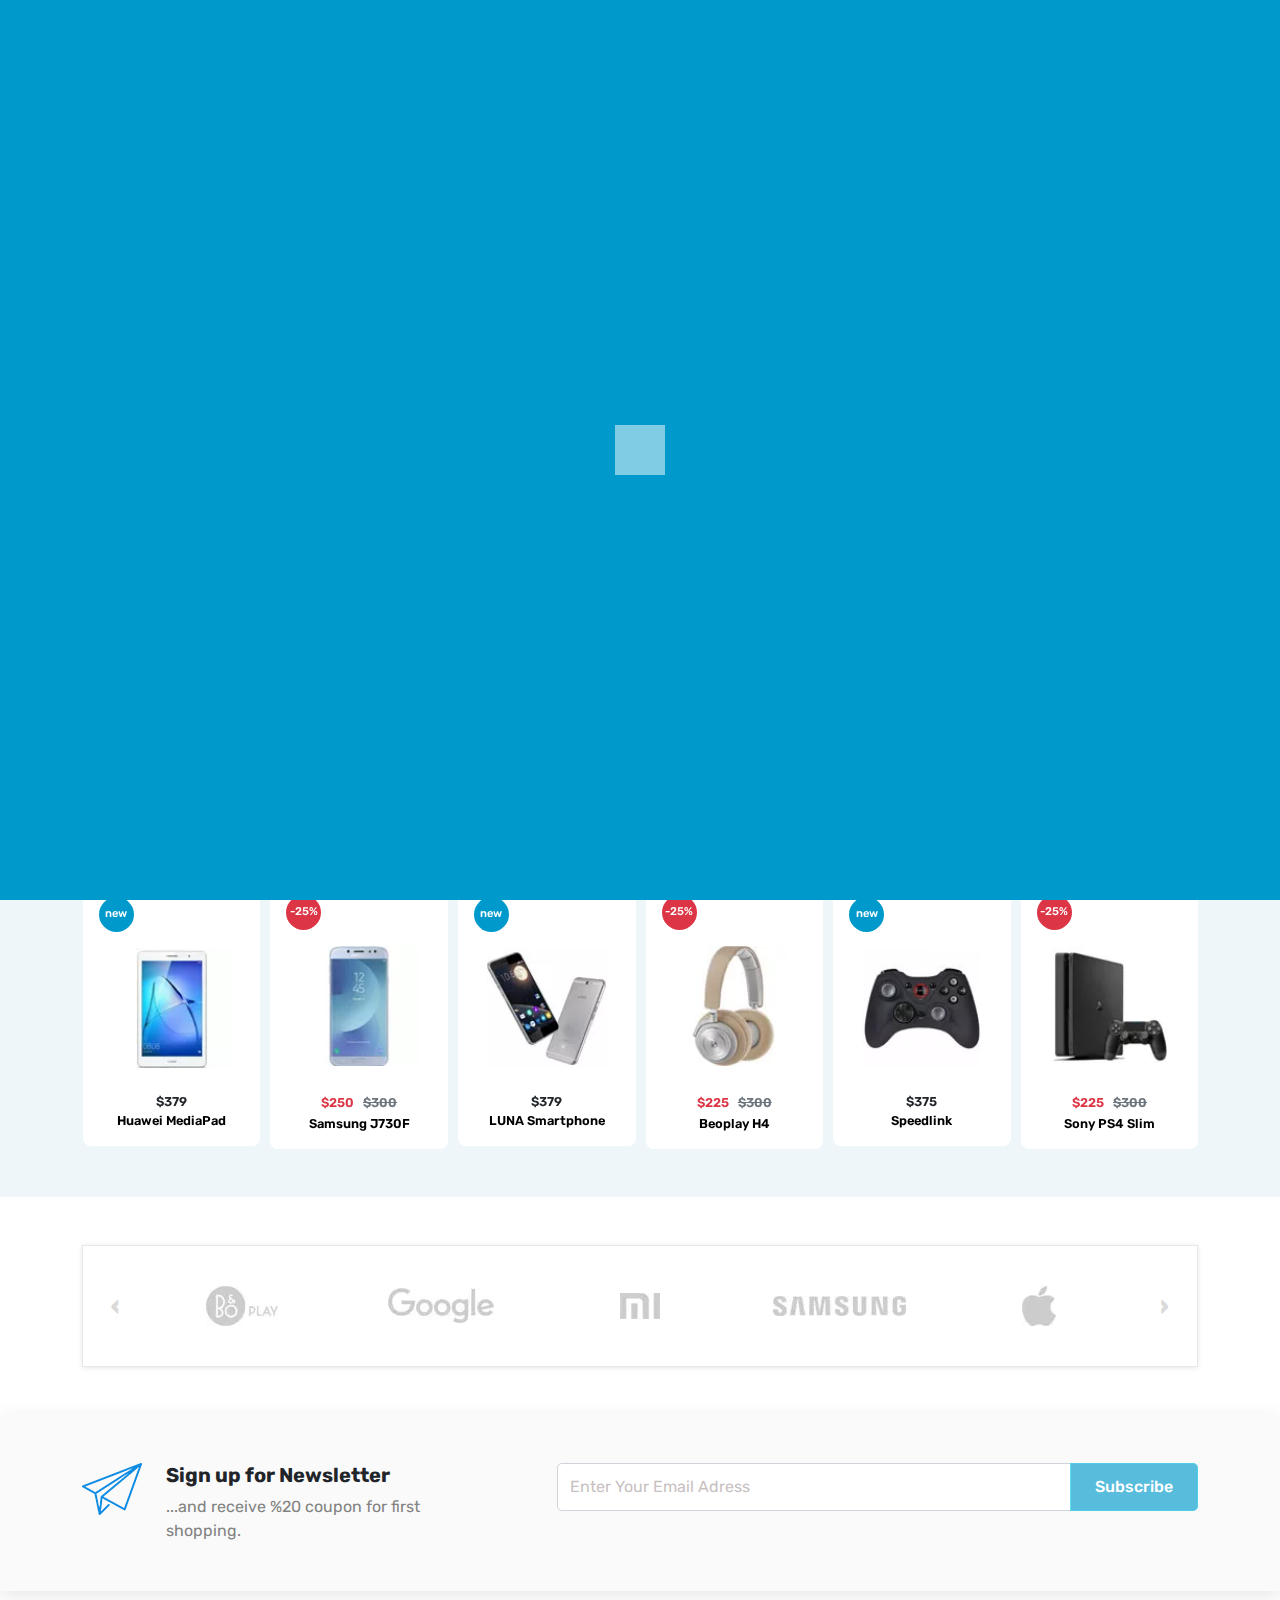
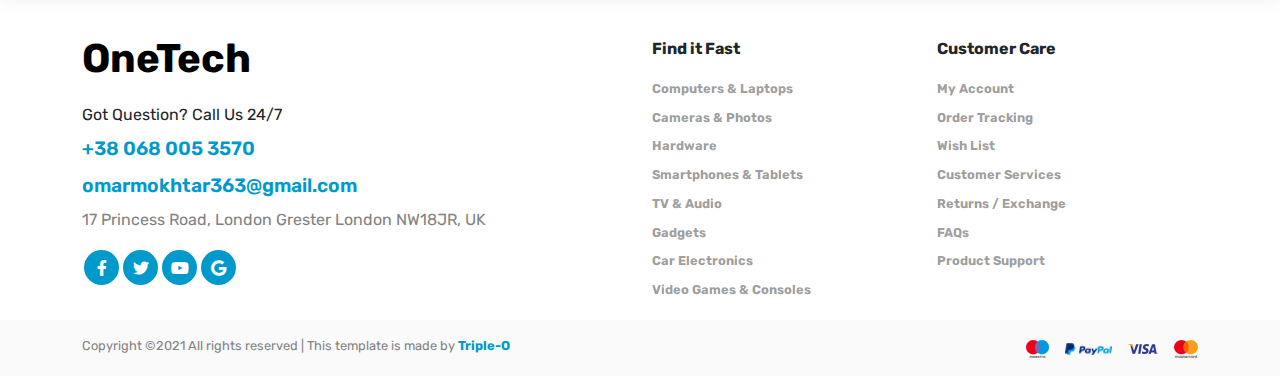
<file: product.html>
<html>

<head>
    <meta charset="utf-8">
    <title>OneTech</title>
    <meta name="author" content="Team" />
    <meta name="description" content="E-Commerce" />
    <meta name="keywords" content="html,css,js,jquery" />
    <!-- For Responsive mobile -->
    <meta name="viewport" content="width=device-width, initial-scale=1">
    <!-- Page icon Link -->
    <link rel="icon" href="img/characteristics/call.webp">
    <!-- Bootstrap -->
    <link rel="stylesheet" href="css/bootstrap.min.css">
    <!-- Font Awesome  -->
    <link rel="stylesheet" href="css/all.min.css">
    <!-- Owl.carousel Plugin -->
    <link rel="stylesheet" href="css/owl.carousel.min.css">
    <link rel="stylesheet" href="css/owl.theme.default.min.css">
    <!-- Slick Plugin -->
    <link rel="stylesheet" type="text/css" href="css/slick.css">
    <link rel="stylesheet" type="text/css" href="css/slick-theme.css">
    <!-- Google Fonts -->
    <link href="https://fonts.googleapis.com/css2?family=Rubik&display=swap" rel="stylesheet">
    <!-- Main style sheet -->
    <link rel="stylesheet" href="css/style.min.css">
</head>
<body>
    <!-- For Loading Screen -->
    <div class="loading d-flex justify-content-center align-items-center">
        <div id="spinner" class="sk-cube-grid">
            <div class="sk-cube sk-cube1"></div>
            <div class="sk-cube sk-cube2"></div>
            <div class="sk-cube sk-cube3"></div>
            <div class="sk-cube sk-cube4"></div>
            <div class="sk-cube sk-cube5"></div>
            <div class="sk-cube sk-cube6"></div>
            <div class="sk-cube sk-cube7"></div>
            <div class="sk-cube sk-cube8"></div>
            <div class="sk-cube sk-cube9"></div>
        </div>
    </div>
    <!-- End Loading -->
    <!-- Start Header -->
    <header class="position-relative">
        <!-- Start Main-header -->
        <section id="Main_header" class="py-2">
            <div class="container">
                <div class="row  align-items-center ">
    
                    <div class="col-lg-2 col-sm-3 col-3 order-1">
                        <div class="logo pt-2">
                            <a href="#">OneTech</a>
                        </div>
                    </div>
                    <div class="col-lg-6 col-12 order-lg-2 order-3 text-lg-left text-right mt-0 mt-md-4">
                        <form id="Main_head_form" class="position-relative d-none d-md-block">
                            <input class="form-control" type="text" placeholder="Search For Products..." required>
                            <div class="dropdown_list">
                                <span class="selected-category">All Categories </span>
                                <i class="fas fa-angle-down"></i>
                                <ul class=" custom_header list-unstyled shadow">
                                    <li>All Categories</li>
                                    <li>Computers</li>
                                    <li>Laptops</li>
                                    <li>Cameras</li>
                                    <li>Hardware</li>
                                    <li>Smartphones</li>
                                </ul>
                            </div>
                            <button class="btnSubmit" type="submit"><i class="fas fa-search"></i></button>
                        </form>
                    </div>
                    <div class="col-lg-4 col-9 order-lg-3 order-2 text-lg-left text-right">
                        <div class="wishlist_cart d-flex flex-row align-items-center justify-content-end">
                            <div class="d-flex justify-content-center align-items-center me-3 me-sm-5">
                                <div class="image">
                                    <img class="w-100" src="img/wishlist_cart/download.webp" alt="">
                                </div>
                                <div class="wishlist-info ms-3 text-end ">
                                    <a href="#" class="fs-5 d-block"><strong>wishlist</strong></a>
                                    <small>115</small>
                                </div>
                            </div>
                            <div class="d-flex justify-content-center align-items-center">
                                <div class="image position-relative">
                                    <img class="w-100" src="img/wishlist_cart/download (4).webp" alt="">
                                    <div class="cart-count">10</div>
                                </div>
                                <div class="cart-info ms-3 text-end ">
                                    <a href="#" class="fs-5 d-block"><strong>Cart</strong></a>
                                    <small>$85</small>
                                </div>
                            </div>
                        </div>
                    </div>
    
                </div>
            </div>
        </section>
        <!-- End Main-header -->
        
        <!-- Start Main-Nav -->
        <nav id="main_nav" class="navbar navbar-expand-lg navbar-light ">
            <div class="container ">
                <div id="category-bar" class="d-flex justify-content-center align-items-center position-relative">
                    <span class="me-2"><i class="fas fa-bars bar-ico fs-5"></i></span>
                    <span class="fs-5 fw-bold text-uppercase" href="#">Categories</span>
                    <ul class="custom_list list-unstyled shadow ">
                        <li><a href="#">Computers & Laptops</a></li>
                        <li><a href="#">Cameras & Photos</a></li>
                        <li><a href="#">Hardware</a></li>
                        <li><a href="#">Smartphones & Tablets</a></li>
                        <li><a href="#">TV & Audio</a></li>
                        <li><a href="#">Gadgets</a></li>
                        <li><a href="#">Car Electronics</a></li>
                        <li><a href="#">Video Games & Consoles</a></li>
                    </ul>
                </div>
                <button class="navbar-toggler border-0 " type="button" data-bs-toggle="collapse" data-bs-target="#navbarNavDropdown" aria-controls="navbarNavDropdown" aria-expanded="none" aria-label="Toggle navigation">
                    <span class="me-2 text-white fw-bold text-uppercase d-lg-none">Menu</span>
                    <span><i class="fas fa-bars bar-ico text-white"></i></span>
                </button>
                <div class="collapse navbar-collapse w-100  justify-content-end" >
                    <ul class="navbar-nav">
                        <li class="nav-item">
                            <a id="homeLink" class="nav-link " aria-current="page" href="index.html">Home</a>
                        </li>
                        <li class="nav-item position-relative">
                            <a id="SuperLink" class="nav-link" href="#deals_featured">Super Deals</a>
                        </li>
                        <li class="nav-item position-relative">
                            <a id="FeaturedLink" class="nav-link" href="#New_Arrival">New Arrival</a>
                        </li>
                        <li class="nav-item position-relative">
                            <a id="PagesLink" class="nav-link" href="#">Pages <i class="fas fa-angle-down"></i></a>
                            <ul class="custom_list list-unstyled shadow ">
                                <li><a href="shop.html">Shop</a></li>
                                <li><a href="product.html">Product</a></li>
                                <li><a href="blog.html">Blog</a></li>
                                <li><a href="cart.html">Cart</a></li>
                                <li><a href="contact.html">Contact</a></li>
                            </ul>
                        </li>
                        <li class="nav-item">
                            <a id="blogLink" class="nav-link" href="blog.html">Blog</a>
                        </li>
                        <li class="nav-item">
                            <a id="contactLink" class="nav-link" href="contact.html">Contact</a>
                        </li>
                        <li class="nav-item">
                            <a id="LogoutLink" class="nav-link d-none" aria-current="page" href="#">Logout</a>
                        </li>
                    </ul>
                </div>
                <div class="page-nav">
                    <div class="container">
                        <div class="collapse navbar-collapse w-100 mt-2  justify-content-end d-lg-none" id="navbarNavDropdown">
                            <ul class="navbar-nav">
                                <form class="collapse-form position-relative ">
                                    <input class="form-control" type="text" placeholder="Search For Products..." required>
                                </form>
                                <li class="nav-item">
                                    <a id="homeLink" class="nav-link " aria-current="page" href="index.html">Home</a>
                                </li>
                                <li class="nav-item position-relative">
                                    <a id="SuperLink" class="nav-link" href="#deals_featured">Super Deals</a>
                                </li>
                                <li class="nav-item position-relative">
                                    <a id="FeaturedLink" class="nav-link" href="#New_Arrival">New Arrival</a>
                                </li>
                                <li class="nav-item position-relative">
                                    <a id="PagesLink" class="nav-link" href="#">Pages <i class="fas fa-angle-down"></i></a>
                                    <ul class="custom_list list-unstyled shadow ">
                                        <li><a href="shop.html">Shop</a></li>
                                    <li><a href="product.html">Product</a></li>
                                    <li><a href="blog.html">Blog</a></li>
                                    <li><a href="cart.html">Cart</a></li>
                                    <li><a href="contact.html">Contact</a></li>
                                    </ul>
                                </li>
                                <li class="nav-item">
                                    <a id="blogLink" class="nav-link" href="blog.html">Blog</a>
                                </li>
                                <li class="nav-item">
                                    <a id="contactLink" class="nav-link" href="contact.html">Contact</a>
                                </li>
                                <li class="nav-item">
                                    <a id="LogoutLink" class="nav-link d-none " aria-current="page" href="#">Logout</a>
                                </li>
                            </ul>
                        </div>
                    </div>
                </div>
            </div>    
        </nav>
        <!-- End Main-Nav -->
        
    </header>
    <!-- End header -->

    <!-- Start Product -->
    <section id="product" class="py-5">
        <div class="container">
            <div class="row g-4">
                <div class="col-lg-2 order-lg-1 order-2">
                    <ul class="image_list  list-unstyled ">
                        <li class=" px-3 py-2 mb-3 bg-white  d-flex justify-content-center align-items-center"><img class="w-100" src="img/product/xsingle_4.jpg.pagespeed.ic.RYqSzc3W5Q.webp" alt=""></li>
                        <li class=" px-3 py-2 mb-3 bg-white  d-flex justify-content-center align-items-center"><img class="w-100" src="img/product/download.webp" alt=""></li>
                        <li class=" px-3 py-2 bg-white  d-flex justify-content-center align-items-center"><img class="w-100" src="img/product/xsingle_3.jpg.pagespeed.ic.KBROPME1kC.webp" alt=""></li>
                    </ul>
                </div>
                <div class="col-lg-5 order-lg-2 order-1">
                    <div class="image px-3 py-3 mb-3 bg-white  d-flex justify-content-center align-items-center">
                        <img class="main_img w-100" src="img/product/xsingle_4.jpg.pagespeed.ic.RYqSzc3W5Q.webp" alt="">
                    </div>
                </div>
                <div class="col-lg-5  order-3">
                    <div class="product_info">
                        <small>Laptops</small>
                        <h1 class="my-2">MacBook Air 13</h1>
                        <div class="stars d-flex justify-content-start align-items-center mb-2">
                            <i class="fas fa-star"></i>
                            <i class="fas fa-star"></i>
                            <i class="fas fa-star"></i>
                            <i class="fas fa-star"></i>
                            <i class="fas fa-star-half-alt"></i>
                        </div>
                        <p class="mb-3">
                            Lorem ipsum dolor sit amet consectetur, adipisicing elit. Velit, repudiandae, reprehenderit impedit deleniti fuga quam vitae temporibus itaque, assumenda est dolore excepturi id deserunt aperiam veniam? Magnam molestiae, ea est placeat illum obcaecati recusandae omnis reprehenderit rem sit enim qui iste temporibus dolorum? A corrupti porro assumenda accusantium tempora cum sint mollitia molestiae illo neque excepturi, molestias repellat voluptates facilis sit magni velit? Obcaecati repellendus veniam, eaque, dolore labore illum rerum provident fugit possimus aliquid quidem deserunt voluptas ut! Delectus illum placeat assumenda repudiandae nam perferendis totam minus ullam voluptatum!
                        </p>
                        <div class="d-flex mb-3 flex-wrap">
                            <div class="product_quantity me-3">
                                <span><strong>Quantity: </strong>50</span>
                            </div>
                            <div class="product_color d-flex me-3">
                                <strong>Color: </strong>
                                <ul class="list-unstyled color_list ms-2 mb-0 d-flex">
                                    <li><div></div></li>
                                    <li><div></div></li>
                                    <li><div></div></li>
                                </ul>
                            </div>
                            <div class="product_price"><strong>Price: </strong>$2000</div>
                        </div>
                        
                        <div class="button_container">
                            <button class="btn btn-info px-4 py-2 text-white fw-bold">Add To Cart</button>
                        </div>
                    </div>
                </div>
            </div>
        </div>
    </section>
    <!-- End Product -->

    <!-- Start Recently Viewed -->
    <section id="recently_viewed" class="py-5">
        <div class="container">
            <h2 class="h3 mb-3  fw-bold">Recently Viewed</h2>
            <hr>
            <div class="row g-4">
                <div class="content recently_viewed_owl position-relative">

                    <div class="col">
                        <div class="item p-3 ">
                            <div class="new-fav ">
                                <ul class="list-unstyled d-flex justify-content-between align-items-center">
                                    <li>new</li>
                                </ul>
                            </div>
                            <img  src="img/recently-viewed/xview_4.jpg.pagespeed.ic.gcfPB3V9Wh.webp" alt="">
                            <div class="info mt-4">
                                <div class="price d-flex justify-content-center flex-column align-items-center">
                                    <span>$379</span>
                                    <a href="#">Huawei MediaPad</a>
                                </div>
                            </div>
                        </div>
                    </div>

                    <div class="col">
                        <div class="item p-3 ">
                            <div class="new-fav ">
                                <ul class="list-unstyled d-flex justify-content-between align-items-center">
                                    <li class="bg-danger">-25%</li>
                                </ul>
                            </div>
                            <img  src="img/recently-viewed/xview_3.jpg.pagespeed.ic.HLpVYh24-I.webp" alt="">
                            <div class="info mt-4">
                                <div class="price d-flex justify-content-center flex-column align-items-center">
                                    <div>
                                        <span class="text-danger">$250</span>
                                        <span class="offer text-secondary text-decoration-line-through" >$300</span>
                                    </div>
                                    <a href="#">Samsung J730F</a>
                                </div>
                            </div>
                        </div>
                    </div>

                    <div class="col">
                        <div class="item p-3 ">
                            <div class="new-fav ">
                                <ul class="list-unstyled d-flex justify-content-between align-items-center">
                                    <li>new</li>
                                </ul>
                            </div>
                            <img  src="img/recently-viewed/xview_2.jpg.pagespeed.ic.C2lAFOmOFR.webp" alt="">
                            <div class="info mt-4">
                                <div class="price d-flex justify-content-center flex-column align-items-center">
                                    <span>$379</span>
                                    <a href="#">LUNA Smartphone</a>
                                </div>
                            </div>
                        </div>
                    </div>

                    <div class="col">
                        <div class="item p-3 ">
                            <div class="new-fav ">
                                <ul class="list-unstyled d-flex justify-content-between align-items-center">
                                    <li class="bg-danger">-25%</li>
                                </ul>
                            </div>
                            <img  src="img/recently-viewed/xview_1.jpg.pagespeed.ic.c7PizLSOMV.webp" alt="">
                            <div class="info mt-4">
                                <div class="price d-flex justify-content-center flex-column align-items-center">
                                    <div>
                                        <span class="text-danger">$225</span>
                                        <span class="offer text-secondary text-decoration-line-through" >$300</span>
                                    </div>
                                    <a href="#">Beoplay H4</a>
                                </div>
                            </div>
                        </div>
                    </div>

                    <div class="col">
                        <div class="item p-3 ">
                            <div class="new-fav ">
                                <ul class="list-unstyled d-flex justify-content-between align-items-center">
                                    <li>new</li>
                                </ul>
                            </div>
                            <img  src="img/recently-viewed/xview_6.jpg.pagespeed.ic.A0_NjsZwto.webp" alt="">
                            <div class="info mt-4">
                                <div class="price d-flex justify-content-center flex-column align-items-center">
                                    <span>$375</span>
                                    <a href="#">Speedlink</a>
                                </div>
                            </div>
                        </div>
                    </div>

                    <div class="col">
                        <div class="item p-3 ">
                            <div class="new-fav ">
                                <ul class="list-unstyled d-flex justify-content-between align-items-center">
                                    <li class="bg-danger">-25%</li>
                                </ul>
                            </div>
                            <img  src="img/recently-viewed/xview_5.jpg.pagespeed.ic.LXZD3f2D0h.webp" alt="">
                            <div class="info mt-4">
                                <div class="price d-flex justify-content-center flex-column align-items-center">
                                    <div>
                                        <span class="text-danger">$225</span>
                                        <span class="offer text-secondary text-decoration-line-through" >$300</span>
                                    </div>
                                    <a href="#">Sony PS4 Slim</a>
                                </div>
                            </div>
                        </div>
                    </div>

                </div>
            </div>
        </div>
    </section>
    <!-- End Recently Viewed -->

    <!-- Start Brand -->
    <section id="brand" class="py-5">
        <div class="container">
            <div class="row">
                <div class="col">
                    <div class="brand-content  brand-owl  ">
                        <img src="img/brand/xbrands_1.jpg.pagespeed.ic.1nM7wgM6yq.webp" alt="">
                        <img src="img/brand/xbrands_2.jpg.pagespeed.ic.aGWd17n_6c.webp" alt="">
                        <img src="img/brand/xbrands_3.jpg.pagespeed.ic.qRuw2zePgn.webp" alt="">
                        <img src="img/brand/xbrands_4.jpg.pagespeed.ic.XORj7-7yxR.webp" alt="">
                        <img src="img/brand/xbrands_5.jpg.pagespeed.ic.ugJTUVZ99O.webp" alt="">
                        <img src="img/brand/xbrands_6.jpg.pagespeed.ic.YeinomSK6w.webp" alt="">
                        <img src="img/brand/xbrands_7.jpg.pagespeed.ic.CRMxw_h7rx.webp" alt="">
                        <img src="img/brand/xbrands_8.jpg.pagespeed.ic.kERsDDzwQK.webp" alt="">
                    </div>
                </div>
            </div>
        </div>
    </section>
    <!-- End Brand -->

    <!-- Start Subscribe -->
    <section id="subscribe" class="py-5">
        <div class="container">
            <div class="row g-4">
                <div class="col-lg-4">
                    <div class="item d-flex justify-content-center">
                            <div class="img-sub me-4">
                                <img src="img/telegram.webp" alt="">
                            </div>
                            <div class="text-sub">
                                <h3 class="h5 fw-bold">Sign up for Newsletter</h3>
                                <p class="mb-0">...and receive %20 coupon for first shopping.</p>
                            </div>
                    </div>
                </div>
                <div class="col-lg-7 offset-lg-1">
                    <form id="subscrib_form">
                        <input id="userSubEmail" class="form-control" type="email" name="userSubEmail"  placeholder="Enter Your Email Adress">
                        <p class=" mt-2 d-none text-danger" id="userSubEmailReq">Email is invalid.</p>
                        <button id="btnSubEmail" class="btn text-white btn-info" type="submit" disabled>Subscribe</button>
                    </form>
                </div>
            </div>
        </div>
    </section>
    <!-- End Subscribe -->

    <!-- Start Footer -->
    <footer class="pt-5">
        <div class="container">
            <div class="row g-4">
                <div class="col-md-5">
                    <div class="item">
                        <div class="logo mb-4">
                            <a href="#">OneTech</a>
                        </div>
                        <div class="footer_title mb-2">Got Question? Call Us 24/7</div>
                        <div class="footer_phone mb-2">+38 068 005 3570</div>
                        <div class="footer_email mb-2">omarmokhtar363@gmail.com</div>
                        <div class="footer_contact_text mb-3">17 Princess Road, London Grester London NW18JR, UK</div>
                        <div class="footer_social d-flex">
                            <a href="#"><i class="fab fa-facebook-f"></i></a>
                            <a href="#"><i class="fab fa-twitter"></i></a>
                            <a href="#"><i class="fab fa-youtube"></i></a>
                            <a href="#"><i class="fab fa-google"></i></a>
                        </div>
                    </div>
                </div>
                <div class="col-md-3 offset-md-1">
                    <div class="item">
                        <h3 class="h6 mb-3">Find it Fast</h3>
                        <ul class="list-unstyled">
                            <li><a href="#">Computers & Laptops</a></li>
                            <li><a href="#">Cameras & Photos</a></li>
                            <li><a href="#">Hardware</a></li>
                            <li><a href="#">Smartphones & Tablets</a></li>
                            <li><a href="#">TV & Audio</a></li>
                            <li><a href="#">Gadgets</a></li>
                            <li><a href="#">Car Electronics</a></li>
                            <li><a href="#">Video Games & Consoles</a></li>
                        </ul>
                    </div>
                </div>
                <div class="col-md-3">
                    <div class="item">
                        <h3 class="h6 mb-3">Customer Care</h3>
                        <ul class="list-unstyled">
                            <li><a href="#">My Account</a></li>
                            <li><a href="#">Order Tracking</a></li>
                            <li><a href="#">Wish List</a></li>
                            <li><a href="#">Customer Services</a></li>
                            <li><a href="#">Returns / Exchange</a></li>
                            <li><a href="#">FAQs</a></li>
                            <li><a href="#">Product Support</a></li>
                        </ul>
                    </div>
                </div>
            </div>
        </div>
    </footer>
    <!-- End Footer -->

    <!-- Start Copyright  -->
    <div class="copyright py-3">
        <div class="container">
            <div class="row g-4">
                <div class="col-md-8">
                    <p class="mb-0">Copyright &copy;2021 All rights reserved | This template is made by <a class="triple" href="#">Triple-O</a> </p>
                </div>
                <div class="col-md-4">
                    <div class="pay ">
                        <ul class="list-unstyled d-flex justify-content-md-end mb-0 ">
                            <li><a href="#" class="me-3"><img src="img/footer/footer1.webp" alt=""></a></li>
                            <li><a href="#" class="me-3"><img src="img/footer/footer2.webp" alt=""></a></li>
                            <li><a href="#" class="me-3"><img src="img/footer/footer3.webp" alt=""></a></li>
                            <li><a href="#" ><img src="img/footer/footer4.webp" alt=""></a></li>
                        </ul>
                    </div>
                </div>
            </div>
        </div>
    </div>
    <!-- End Copyright  -->


    <script src="js/bootstrap.bundle.min.js"></script>
    <script src="js/jquery-3.6.0.min.js"></script>
    <script src="js/main.js"></script>
    <script src="js/owl.carousel.min.js"></script>
    <script src="js/slick.min.js"></script>
</body>    
</html>
</file>
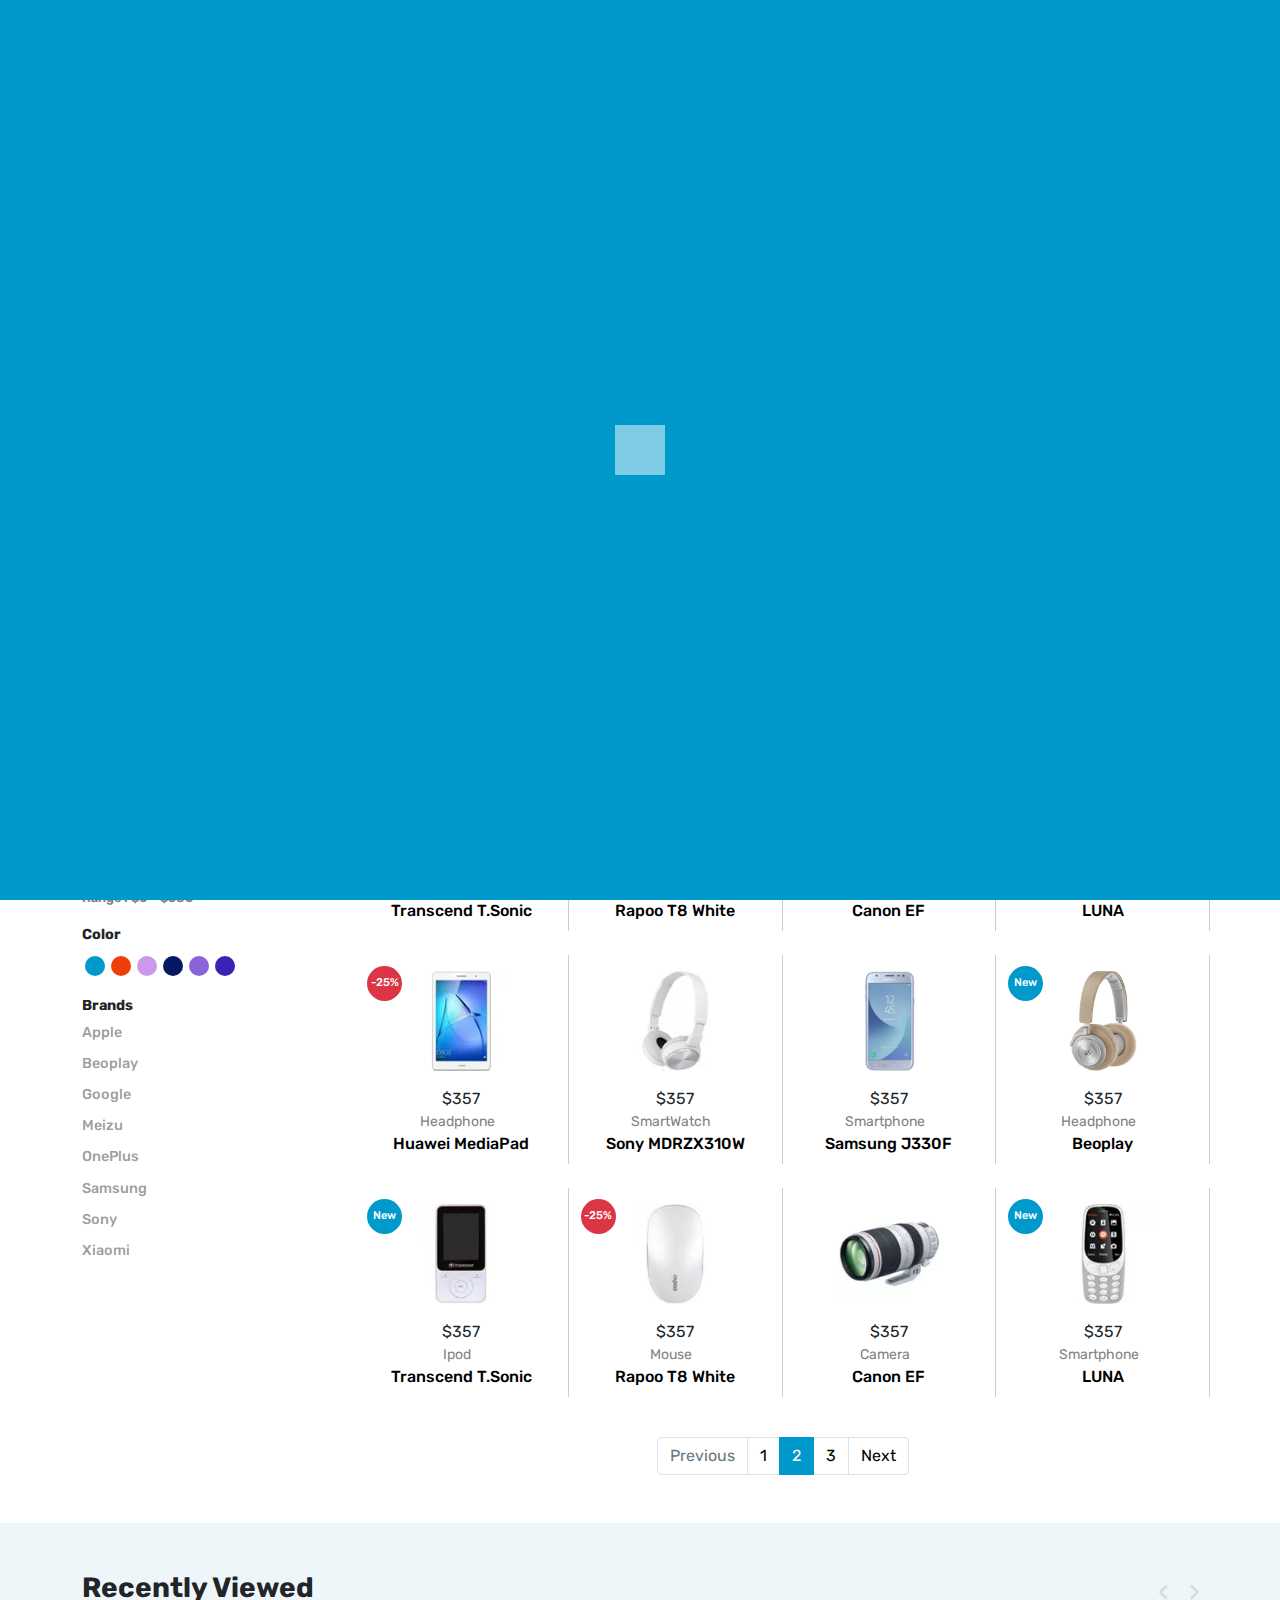
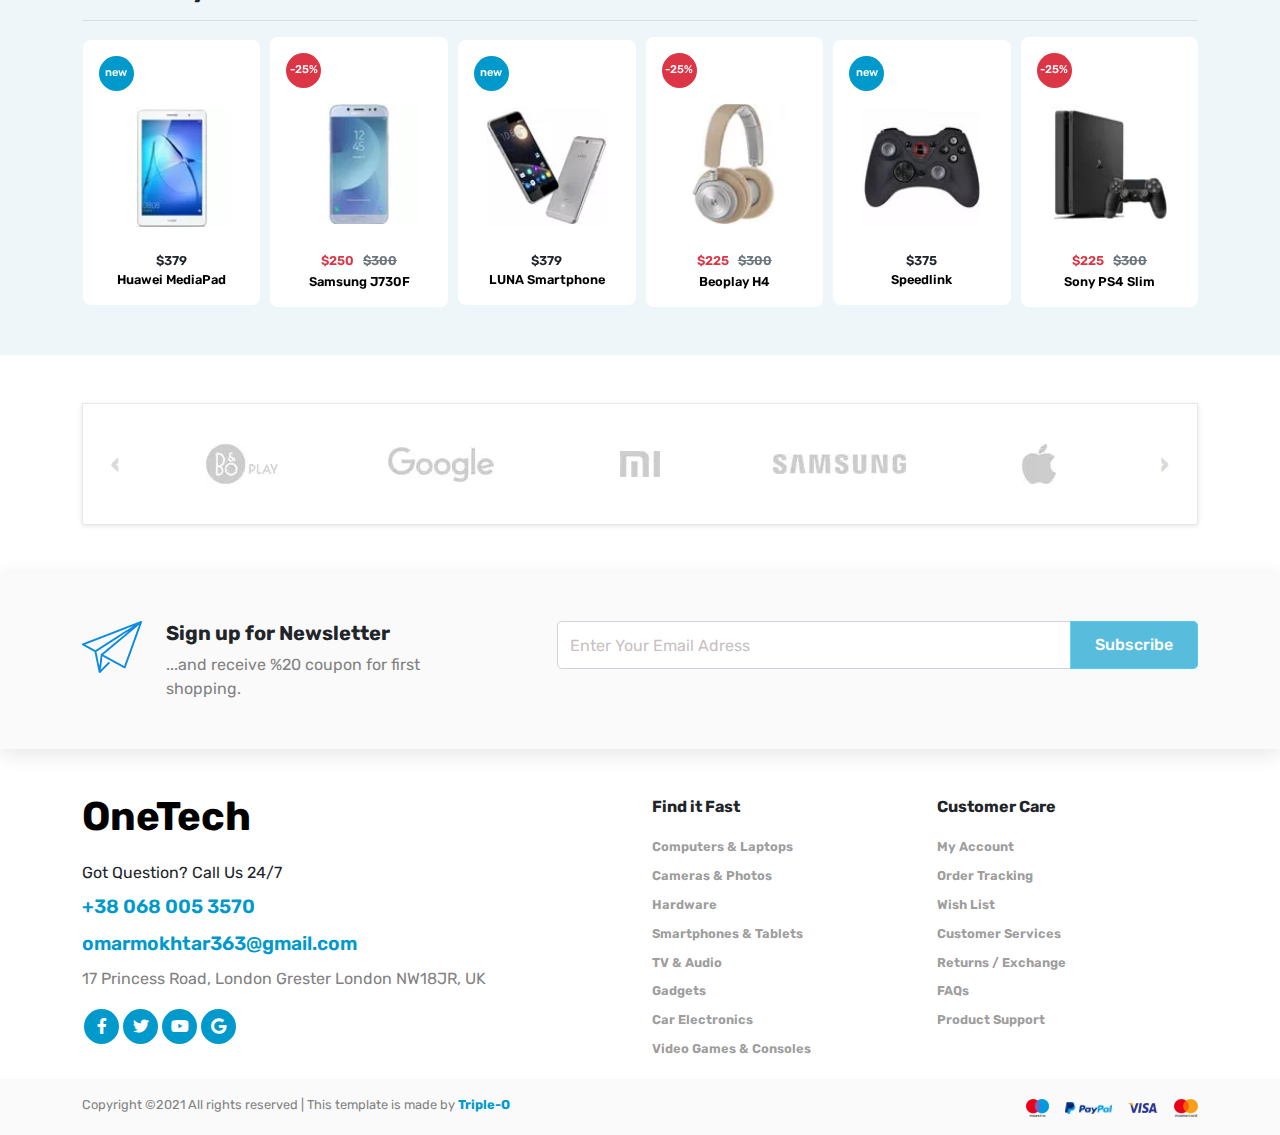
<file: shop.html>
<html>

<head>
    <meta charset="utf-8">
    <title>OneTech</title>
    <meta name="author" content="Team" />
    <meta name="description" content="E-Commerce" />
    <meta name="keywords" content="html,css,js,jquery" />
    <!-- For Responsive mobile -->
    <meta name="viewport" content="width=device-width, initial-scale=1">
    <!-- Page icon Link -->
    <link rel="icon" href="img/characteristics/call.webp">
    <!-- Bootstrap -->
    <link rel="stylesheet" href="css/bootstrap.min.css">
    <!-- Font Awesome  -->
    <link rel="stylesheet" href="css/all.min.css">
    <!-- Owl.carousel Plugin -->
    <link rel="stylesheet" href="css/owl.carousel.min.css">
    <link rel="stylesheet" href="css/owl.theme.default.min.css">
    <!-- Slick Plugin -->
    <link rel="stylesheet" type="text/css" href="css/slick.css">
    <link rel="stylesheet" type="text/css" href="css/slick-theme.css">
    <!-- Google Fonts -->
    <link href="https://fonts.googleapis.com/css2?family=Rubik&display=swap" rel="stylesheet">
    <!-- Main style sheet -->
    <link rel="stylesheet" href="css/style.min.css">
</head>

<body >
    <!-- For Loading Screen -->
    <div class="loading d-flex justify-content-center align-items-center">
        <div id="spinner" class="sk-cube-grid">
            <div class="sk-cube sk-cube1"></div>
            <div class="sk-cube sk-cube2"></div>
            <div class="sk-cube sk-cube3"></div>
            <div class="sk-cube sk-cube4"></div>
            <div class="sk-cube sk-cube5"></div>
            <div class="sk-cube sk-cube6"></div>
            <div class="sk-cube sk-cube7"></div>
            <div class="sk-cube sk-cube8"></div>
            <div class="sk-cube sk-cube9"></div>
          </div>
    </div>
    <!-- End Loading -->
    <!-- Start Header -->
    <header class="position-relative " >
        <!-- Start Main-header -->
        <section id="Main_header" class="py-2">
            <div class="container">
                <div class="row  align-items-center ">
    
                    <div class="col-lg-2 col-sm-3 col-3 order-1">
                        <div class="logo pt-2">
                            <a href="#">OneTech</a>
                        </div>
                    </div>
                    <div class="col-lg-6 col-12 order-lg-2 order-3 text-lg-left text-right mt-0 mt-md-4">
                        <form id="Main_head_form" class="position-relative d-none d-md-block">
                            <input class="form-control" type="text" placeholder="Search For Products..." required>
                            <div class="dropdown_list">
                                <span class="selected-category">All Categories </span>
                                <i class="fas fa-angle-down"></i>
                                <ul class=" custom_header list-unstyled shadow">
                                    <li>All Categories</li>
                                    <li>Computers</li>
                                    <li>Laptops</li>
                                    <li>Cameras</li>
                                    <li>Hardware</li>
                                    <li>Smartphones</li>
                                </ul>
                            </div>
                            <button class="btnSubmit" type="submit"><i class="fas fa-search"></i></button>
                        </form>
                    </div>
                    <div class="col-lg-4 col-9 order-lg-3 order-2 text-lg-left text-right">
                        <div class="wishlist_cart d-flex flex-row align-items-center justify-content-end">
                            <div class="d-flex justify-content-center align-items-center me-3 me-sm-5">
                                <div class="image">
                                    <img class="w-100" src="img/wishlist_cart/download.webp" alt="">
                                </div>
                                <div class="wishlist-info ms-3 text-end ">
                                    <a href="#" class="fs-5 d-block"><strong>wishlist</strong></a>
                                    <small>115</small>
                                </div>
                            </div>
                            <div class="d-flex justify-content-center align-items-center">
                                <div class="image position-relative">
                                    <img class="w-100" src="img/wishlist_cart/download (4).webp" alt="">
                                    <div class="cart-count">10</div>
                                </div>
                                <div class="cart-info ms-3 text-end ">
                                    <a href="#" class="fs-5 d-block"><strong>Cart</strong></a>
                                    <small>$85</small>
                                </div>
                            </div>
                        </div>
                    </div>
    
                </div>
            </div>
        </section>
        <!-- End Main-header -->
    
        <!-- Start Main-Nav -->
        <nav id="main_nav" class="navbar navbar-expand-lg navbar-light ">
            <div class="container ">
                <div id="category-bar" class="d-flex justify-content-center align-items-center position-relative">
                    <span class="me-2"><i class="fas fa-bars bar-ico fs-5"></i></span>
                    <span class="fs-5 fw-bold text-uppercase" href="#">Categories</span>
                    <ul class="custom_list list-unstyled shadow ">
                        <li><a href="#">Computers & Laptops</a></li>
                        <li><a href="#">Cameras & Photos</a></li>
                        <li><a href="#">Hardware</a></li>
                        <li><a href="#">Smartphones & Tablets</a></li>
                        <li><a href="#">TV & Audio</a></li>
                        <li><a href="#">Gadgets</a></li>
                        <li><a href="#">Car Electronics</a></li>
                        <li><a href="#">Video Games & Consoles</a></li>
                    </ul>
                </div>
                <button class="navbar-toggler border-0 " type="button" data-bs-toggle="collapse" data-bs-target="#navbarNavDropdown" aria-controls="navbarNavDropdown" aria-expanded="none" aria-label="Toggle navigation">
                    <span class="me-2 text-white fw-bold text-uppercase d-lg-none">Menu</span>
                    <span><i class="fas fa-bars bar-ico text-white"></i></span>
                </button>
                <div class="collapse navbar-collapse w-100  justify-content-end" >
                    <ul class="navbar-nav">
                        <li class="nav-item">
                            <a id="homeLink" class="nav-link " aria-current="page" href="index.html">Home</a>
                        </li>
                        <li class="nav-item position-relative">
                            <a id="SuperLink" class="nav-link" href="#deals_featured">Super Deals</a>
                        </li>
                        <li class="nav-item position-relative">
                            <a id="FeaturedLink" class="nav-link" href="#New_Arrival">New Arrival</a>
                        </li>
                        <li class="nav-item position-relative">
                            <a id="PagesLink" class="nav-link" href="#">Pages <i class="fas fa-angle-down"></i></a>
                            <ul class="custom_list list-unstyled shadow ">
                                <li><a href="shop.html">Shop</a></li>
                                <li><a href="product.html">Product</a></li>
                                <li><a href="blog.html">Blog</a></li>
                                <li><a href="cart.html">Cart</a></li>
                                <li><a href="contact.html">Contact</a></li>
                            </ul>
                        </li>
                        <li class="nav-item">
                            <a id="blogLink" class="nav-link" href="blog.html">Blog</a>
                        </li>
                        <li class="nav-item">
                            <a id="contactLink" class="nav-link" href="contact.html">Contact</a>
                        </li>
                        <li class="nav-item">
                            <a id="LogoutLink" class="nav-link d-none" aria-current="page" href="#">Logout</a>
                        </li>
                    </ul>
                </div>
                <div class="page-nav">
                    <div class="container">
                        <div class="collapse navbar-collapse w-100 mt-2  justify-content-end d-lg-none" id="navbarNavDropdown">
                            <ul class="navbar-nav">
                                <form class="collapse-form position-relative ">
                                    <input class="form-control" type="text" placeholder="Search For Products..." required>
                                </form>
                                <li class="nav-item">
                                    <a id="homeLink" class="nav-link " aria-current="page" href="index.html">Home</a>
                                </li>
                                <li class="nav-item position-relative">
                                    <a id="SuperLink" class="nav-link" href="#deals_featured">Super Deals</a>
                                </li>
                                <li class="nav-item position-relative">
                                    <a id="FeaturedLink" class="nav-link" href="#New_Arrival">New Arrival</a>
                                </li>
                                <li class="nav-item position-relative">
                                    <a id="PagesLink" class="nav-link" href="#">Pages <i class="fas fa-angle-down"></i></a>
                                    <ul class="custom_list list-unstyled shadow ">
                                        <li><a href="shop.html">Shop</a></li>
                                    <li><a href="product.html">Product</a></li>
                                    <li><a href="blog.html">Blog</a></li>
                                    <li><a href="cart.html">Cart</a></li>
                                    <li><a href="contact.html">Contact</a></li>
                                    </ul>
                                </li>
                                <li class="nav-item">
                                    <a id="blogLink" class="nav-link" href="blog.html">Blog</a>
                                </li>
                                <li class="nav-item">
                                    <a id="contactLink" class="nav-link" href="contact.html">Contact</a>
                                </li>
                                <li class="nav-item">
                                    <a id="LogoutLink" class="nav-link d-none " aria-current="page" href="#">Logout</a>
                                </li>
                            </ul>
                        </div>
                    </div>
                </div>
            </div>    
        </nav>
        <!-- End Main-Nav -->
    </header>
    <!-- End header -->

    <!-- Start Home-Background -->
    <section id="home_background">
        <div class="overlay"></div>
        <div class="container position-relative">
            <div class="row">
                <h1>Smartphones & Tablets</h1>
            </div>
        </div>
    </section>
    <!-- End Home-Background -->

    <!-- Start Shop -->
    <section id="shop" class="py-5">
        <div class="container">
            <div class="row">
                <div class="col-lg-3">
                    <div class="shop_sidebar">
                        <div class="sidebar_category mb-3">
                            <h3 class="h5 mb-4 fw-bold">Categories</h3>
                            <ul class="list-unstyled">
                                <li><a href="#">Computers & Laptops</a></li>
                                <li><a href="#">Cameras & Photos</a></li>
                                <li><a href="#">Hardware</a></li>
                                <li><a href="#">Smartphones & Tablets</a></li>
                                <li><a href="#">TV & Audio</a></li>
                                <li><a href="#">Gadgets</a></li>
                                <li><a href="#">Car Electronics</a></li>
                                <li><a href="#">Video Games & Consoles</a></li>
                                <li><a href="#">Accessories</a></li>
                            </ul>
                        </div>
                        <div class="sidebar_filtter">
                            <h3 class="h5 mb-4 fw-bold">Filtter By</h3>
                            <div class="price mb-3">
                                <strong>Price</strong>
                                <input class="d-block my-2" type="range"class="form-range" min="0" max="5" step="0.5">
                                <small>Range : $0 - $580</small>
                            </div>
                            <div class="color mb-3">
                                <strong>Color</strong>
                                <ul class="list-unstyled d-flex mt-2">
                                    <li><a href="#"></a></li>
                                    <li><a href="#"></a></li>
                                    <li><a href="#"></a></li>
                                    <li><a href="#"></a></li>
                                    <li><a href="#"></a></li>
                                    <li><a href="#"></a></li>
                                </ul>
                            </div>
                            <div class="brands">
                                <strong>Brands</strong>
                                <ul class="list-unstyled">
                                    <li><a href="#">Apple</a></li>
                                    <li><a href="#">Beoplay</a></li>
                                    <li><a href="#">Google</a></li>
                                    <li><a href="#">Meizu</a></li>
                                    <li><a href="#">OnePlus</a></li>
                                    <li><a href="#">Samsung</a></li>
                                    <li><a href="#">Sony</a></li>
                                    <li><a href="#">Xiaomi</a></li>
                                </ul>
                            </div>
                        </div>
                        
                    </div>
                </div>
                <div class="col-lg-9">
                    <div class="shop_bar d-flex justify-content-between align-items-sm-center flex-sm-row flex-column">
                        <div class="shop_product_count mb-sm-0 mb-2">
                            <span class="text-info me-1">186</span>
                            products found
                        </div>
                        <div class="shop_sorting position-relative d-flex">
                            <span>sort by :</span>
                            <ul class="shop_sorting_list list-unstyled mb-0">
                                <li><span class="mx-2">highest rated</span><i class="fas fa-angle-down"></i></li>
                                <ul class="custom_list list-unstyled shadow mb-0">
                                    <li><a href="#">highest rated</a></li>
                                    <li><a href="#">name</a></li>
                                    <li><a href="#">price</a></li>
                                </ul>
                            </ul>
                        </div>
                    </div>
                    <hr>
                    <div class="items">
                        <div class="row g-4 highrest_rate">
                            <div class="col-md-3 col-sm-4 col-6">
                                <div class="item">
                                    <div class="image position-relative my-3">
                                        <img  src="img/deals-featured/xfeatured_1.png.pagespeed.ic.nzWvRNeKk3.webp" alt="">
                                        <div class="sell-offer bg-danger">-25%</div>
                                    </div>
                                    <div class="img-info text-center">
                                        <span>$357</span>
                                        <div class="price d-flex justify-content-between flex-column">
                                            <small class="me-2 ">Headphone</small>
                                            <a class="pro_name mb-2">Huawei MediaPad</a>
                                        </div>
                                    </div>
                                </div>
                                
                            </div>

                            <div class="col-md-3 col-sm-4 col-6 ">
                                <div class="item  ">
                                    <div class="image position-relative my-3">
                                        <img  src="img/deals-featured/xfeatured_3.png.pagespeed.ic.wmJbCYIZcx.webp" alt="">
                                        <div class="sell-offer d-none">New</div>
                                    </div>
                                    <div class="img-info text-center">
                                        <span>$357</span>
                                        <div class="price d-flex justify-content-between flex-column">
                                            <small class="me-2 ">SmartWatch</small>
                                            <a class="pro_name mb-2">Sony MDRZX310W</a>
                                        </div>
                                    </div>
                                </div>
                            </div>

                            <div class="col-md-3 col-sm-4 col-6">
                                <div class="item  ">
                                    <div class="image position-relative my-3">
                                        <img  src="img/deals-featured/xfeatured_6.png.pagespeed.ic.KkzNytvHVM.webp" alt="">
                                        <div class="sell-offer d-none">New</div>
                                    </div>
                                    <div class="img-info text-center">
                                        <span>$357</span>
                                        <div class="price d-flex justify-content-between flex-column">
                                            <small class="me-2 ">Smartphone</small>
                                            <a class="pro_name mb-2">Samsung J330F</a>
                                        </div>
                                    </div>
                                </div>
                            </div>

                            <div class="col-md-3 col-sm-4 col-6">
                                <div class="item  ">
                                    <div class="image position-relative my-3">
                                        <img  src="img/deals-featured/xdeals.png.pagespeed.ic.nmhfwwkKMA.webp" alt="">
                                        <div class="sell-offer">New</div>
                                    </div>
                                    <div class="img-info text-center">
                                        <span>$357</span>
                                        <div class="price d-flex justify-content-between flex-column">
                                            <small class="me-2 ">Headphone</small>
                                            <a class="pro_name mb-2">Beoplay</a>
                                        </div>
                                    </div>
                                </div>
                            </div>

                            <div class="col-md-3 col-sm-4 col-6">
                                <div class="item  ">
                                    <div class="image position-relative my-3">
                                        <img  src="img/new-arrivals/xnew_2.jpg.pagespeed.ic.HKQA4qV2Mn.webp" alt="">
                                        <div class="sell-offer ">New</div>
                                    </div>
                                    <div class="img-info text-center">
                                        <span>$357</span>
                                        <div class="price d-flex justify-content-between flex-column">
                                            <small class="me-2 ">Ipod</small>
                                            <a class="pro_name mb-2">Transcend T.Sonic</a>
                                        </div>
                                    </div>
                                </div>
                            </div>

                            <div class="col-md-3 col-sm-4 col-6">
                                <div class="item  ">
                                    <div class="image position-relative my-3">
                                        <img  src="img/new-arrivals/xnew_4.jpg.pagespeed.ic.YvShdYiv_G.webp" alt="">
                                        <div class="sell-offer bg-danger">-25%</div>
                                    </div>
                                    <div class="img-info text-center">
                                        <span>$357</span>
                                        <div class="price d-flex justify-content-between flex-column">
                                            <small class="me-2 ">Mouse</small>
                                            <a class="pro_name mb-2">Rapoo T8 White</a>
                                        </div>
                                    </div>
                                </div>
                            </div>

                            <div class="col-md-3 col-sm-4 col-6">
                                <div class="item  ">
                                    <div class="image position-relative my-3">
                                        <img  src="img/new-arrivals/xnew_8.jpg.pagespeed.ic.lAcp8-nlW0.webp" alt="">
                                        <div class="sell-offer d-none">New</div>
                                    </div>
                                    <div class="img-info text-center">
                                        <span>$357</span>
                                        <div class="price d-flex justify-content-between flex-column">
                                            <small class="me-2 ">Camera</small>
                                            <a class="pro_name mb-2">Canon EF</a>
                                        </div>
                                    </div>
                                </div>
                            </div>

                            <div class="col-md-3 col-sm-4 col-6">
                                <div class="item">
                                    <div class="image position-relative my-3">
                                        <img  src="img/new-arrivals/xnew_6.jpg.pagespeed.ic.K3dGMH41m4.webp" alt="">
                                        <div class="sell-offer">New</div>
                                    </div>
                                    <div class="img-info text-center">
                                        <span>$357</span>
                                        <div class="price d-flex justify-content-between flex-column">
                                            <small class="me-2 ">Smartphone</small>
                                            <a class="pro_name mb-2">LUNA</a>
                                        </div>
                                    </div>
                                </div>
                            </div>
                            
                            <div class="col-md-3 col-sm-4 col-6 ">
                                <div class="item">
                                    <div class="image position-relative my-3">
                                        <img  src="img/deals-featured/xfeatured_1.png.pagespeed.ic.nzWvRNeKk3.webp" alt="">
                                        <div class="sell-offer bg-danger">-25%</div>
                                    </div>
                                    <div class="img-info text-center">
                                        <span>$357</span>
                                        <div class="price d-flex justify-content-between flex-column">
                                            <small class="me-2 ">Headphone</small>
                                            <a class="pro_name mb-2">Huawei MediaPad</a>
                                        </div>
                                    </div>
                                </div>
                                
                            </div>

                            <div class="col-md-3 col-sm-4 col-6 ">
                                <div class="item  ">
                                    <div class="image position-relative my-3">
                                        <img  src="img/deals-featured/xfeatured_3.png.pagespeed.ic.wmJbCYIZcx.webp" alt="">
                                        <div class="sell-offer d-none">New</div>
                                    </div>
                                    <div class="img-info text-center">
                                        <span>$357</span>
                                        <div class="price d-flex justify-content-between flex-column">
                                            <small class="me-2 ">SmartWatch</small>
                                            <a class="pro_name mb-2">Sony MDRZX310W</a>
                                        </div>
                                    </div>
                                </div>
                            </div>

                            <div class="col-md-3 col-sm-4 col-6">
                                <div class="item  ">
                                    <div class="image position-relative my-3">
                                        <img  src="img/deals-featured/xfeatured_6.png.pagespeed.ic.KkzNytvHVM.webp" alt="">
                                        <div class="sell-offer d-none">New</div>
                                    </div>
                                    <div class="img-info text-center">
                                        <span>$357</span>
                                        <div class="price d-flex justify-content-between flex-column">
                                            <small class="me-2 ">Smartphone</small>
                                            <a class="pro_name mb-2">Samsung J330F</a>
                                        </div>
                                    </div>
                                </div>
                            </div>

                            <div class="col-md-3 col-sm-4 col-6">
                                <div class="item  ">
                                    <div class="image position-relative my-3">
                                        <img  src="img/deals-featured/xdeals.png.pagespeed.ic.nmhfwwkKMA.webp" alt="">
                                        <div class="sell-offer">New</div>
                                    </div>
                                    <div class="img-info text-center">
                                        <span>$357</span>
                                        <div class="price d-flex justify-content-between flex-column">
                                            <small class="me-2 ">Headphone</small>
                                            <a class="pro_name mb-2">Beoplay</a>
                                        </div>
                                    </div>
                                </div>
                            </div>

                            <div class="col-md-3 col-sm-4 col-6">
                                <div class="item  ">
                                    <div class="image position-relative my-3">
                                        <img  src="img/new-arrivals/xnew_2.jpg.pagespeed.ic.HKQA4qV2Mn.webp" alt="">
                                        <div class="sell-offer ">New</div>
                                    </div>
                                    <div class="img-info text-center">
                                        <span>$357</span>
                                        <div class="price d-flex justify-content-between flex-column">
                                            <small class="me-2 ">Ipod</small>
                                            <a class="pro_name mb-2">Transcend T.Sonic</a>
                                        </div>
                                    </div>
                                </div>
                            </div>

                            <div class="col-md-3 col-sm-4 col-6">
                                <div class="item  ">
                                    <div class="image position-relative my-3">
                                        <img  src="img/new-arrivals/xnew_4.jpg.pagespeed.ic.YvShdYiv_G.webp" alt="">
                                        <div class="sell-offer bg-danger">-25%</div>
                                    </div>
                                    <div class="img-info text-center">
                                        <span>$357</span>
                                        <div class="price d-flex justify-content-between flex-column">
                                            <small class="me-2 ">Mouse</small>
                                            <a class="pro_name mb-2">Rapoo T8 White</a>
                                        </div>
                                    </div>
                                </div>
                            </div>

                            <div class="col-md-3 col-sm-4 col-6">
                                <div class="item  ">
                                    <div class="image position-relative my-3">
                                        <img  src="img/new-arrivals/xnew_8.jpg.pagespeed.ic.lAcp8-nlW0.webp" alt="">
                                        <div class="sell-offer d-none">New</div>
                                    </div>
                                    <div class="img-info text-center">
                                        <span>$357</span>
                                        <div class="price d-flex justify-content-between flex-column">
                                            <small class="me-2 ">Camera</small>
                                            <a class="pro_name mb-2">Canon EF</a>
                                        </div>
                                    </div>
                                </div>
                            </div>

                            <div class="col-md-3 col-sm-4 col-6">
                                <div class="item">
                                    <div class="image position-relative my-3">
                                        <img  src="img/new-arrivals/xnew_6.jpg.pagespeed.ic.K3dGMH41m4.webp" alt="">
                                        <div class="sell-offer">New</div>
                                    </div>
                                    <div class="img-info text-center">
                                        <span>$357</span>
                                        <div class="price d-flex justify-content-between flex-column">
                                            <small class="me-2 ">Smartphone</small>
                                            <a class="pro_name mb-2">LUNA</a>
                                        </div>
                                    </div>
                                </div>
                            </div>

                            <nav >
                                <ul class="pagination justify-content-center mb-0 mt-3">
                                    <li class="page-item disabled">
                                        <a class="page-link">Previous</a>
                                    </li>
                                    <li class="page-item"><a class="page-link" href="#">1</a></li>
                                    <li class="page-item active" aria-current="page">
                                        <a class="page-link" href="#">2</a>
                                    </li>
                                    <li class="page-item"><a class="page-link" href="#">3</a></li>
                                    <li class="page-item">
                                        <a class="page-link" href="#">Next</a>
                                    </li>
                                </ul>
                            </nav>
                        </div>

                        <div class="row g-4 name d-none">
                            <div class="col-md-3 col-sm-6  ">
                                <div class="item">
                                    <div class="image position-relative my-3">
                                        <img  src="img/deals-featured/xfeatured_1.png.pagespeed.ic.nzWvRNeKk3.webp" alt="">
                                        <div class="sell-offer bg-danger">-25%</div>
                                    </div>
                                    <div class="img-info text-center">
                                        <span>$357</span>
                                        <div class="price d-flex justify-content-between flex-column">
                                            <small class="me-2 ">Headphone</small>
                                            <a class="pro_name mb-2">Huawei MediaPad</a>
                                        </div>
                                    </div>
                                </div>
                                
                            </div>

                            <div class="col-md-3 col-sm-6  ">
                                <div class="item  ">
                                    <div class="image position-relative my-3">
                                        <img  src="img/deals-featured/xfeatured_3.png.pagespeed.ic.wmJbCYIZcx.webp" alt="">
                                        <div class="sell-offer d-none">New</div>
                                    </div>
                                    <div class="img-info text-center">
                                        <span>$357</span>
                                        <div class="price d-flex justify-content-between flex-column">
                                            <small class="me-2 ">SmartWatch</small>
                                            <a class="pro_name mb-2">Sony MDRZX310W</a>
                                        </div>
                                    </div>
                                </div>
                            </div>

                            <div class="col-md-3 col-sm-6 ">
                                <div class="item  ">
                                    <div class="image position-relative my-3">
                                        <img  src="img/deals-featured/xfeatured_6.png.pagespeed.ic.KkzNytvHVM.webp" alt="">
                                        <div class="sell-offer d-none">New</div>
                                    </div>
                                    <div class="img-info text-center">
                                        <span>$357</span>
                                        <div class="price d-flex justify-content-between flex-column">
                                            <small class="me-2 ">Smartphone</small>
                                            <a class="pro_name mb-2">Samsung J330F</a>
                                        </div>
                                    </div>
                                </div>
                            </div>

                            <div class="col-md-3 col-sm-6">
                                <div class="item  ">
                                    <div class="image position-relative my-3">
                                        <img  src="img/deals-featured/xdeals.png.pagespeed.ic.nmhfwwkKMA.webp" alt="">
                                        <div class="sell-offer">New</div>
                                    </div>
                                    <div class="img-info text-center">
                                        <span>$357</span>
                                        <div class="price d-flex justify-content-between flex-column">
                                            <small class="me-2 ">Headphone</small>
                                            <a class="pro_name mb-2">Beoplay</a>
                                        </div>
                                    </div>
                                </div>
                            </div>

                            <div class="col-md-3 col-sm-6 ">
                                <div class="item  ">
                                    <div class="image position-relative my-3">
                                        <img  src="img/new-arrivals/xnew_2.jpg.pagespeed.ic.HKQA4qV2Mn.webp" alt="">
                                        <div class="sell-offer ">New</div>
                                    </div>
                                    <div class="img-info text-center">
                                        <span>$357</span>
                                        <div class="price d-flex justify-content-between flex-column">
                                            <small class="me-2 ">Ipod</small>
                                            <a class="pro_name mb-2">Transcend T.Sonic</a>
                                        </div>
                                    </div>
                                </div>
                            </div>

                            <div class="col-md-3 col-sm-6 ">
                                <div class="item  ">
                                    <div class="image position-relative my-3">
                                        <img  src="img/new-arrivals/xnew_4.jpg.pagespeed.ic.YvShdYiv_G.webp" alt="">
                                        <div class="sell-offer bg-danger">-25%</div>
                                    </div>
                                    <div class="img-info text-center">
                                        <span>$357</span>
                                        <div class="price d-flex justify-content-between flex-column">
                                            <small class="me-2 ">Mouse</small>
                                            <a class="pro_name mb-2">Rapoo T8 White</a>
                                        </div>
                                    </div>
                                </div>
                            </div>

                            <div class="col-md-3 col-sm-6 ">
                                <div class="item  ">
                                    <div class="image position-relative my-3">
                                        <img  src="img/new-arrivals/xnew_8.jpg.pagespeed.ic.lAcp8-nlW0.webp" alt="">
                                        <div class="sell-offer d-none">New</div>
                                    </div>
                                    <div class="img-info text-center">
                                        <span>$357</span>
                                        <div class="price d-flex justify-content-between flex-column">
                                            <small class="me-2 ">Camera</small>
                                            <a class="pro_name mb-2">Canon EF</a>
                                        </div>
                                    </div>
                                </div>
                            </div>

                            <div class="col-md-3 col-sm-6">
                                <div class="item">
                                    <div class="image position-relative my-3">
                                        <img  src="img/new-arrivals/xnew_6.jpg.pagespeed.ic.K3dGMH41m4.webp" alt="">
                                        <div class="sell-offer">New</div>
                                    </div>
                                    <div class="img-info text-center">
                                        <span>$357</span>
                                        <div class="price d-flex justify-content-between flex-column">
                                            <small class="me-2 ">Smartphone</small>
                                            <a class="pro_name mb-2">LUNA</a>
                                        </div>
                                    </div>
                                </div>
                            </div>
                            
                            <div class="col-md-3 col-sm-6  ">
                                <div class="item">
                                    <div class="image position-relative my-3">
                                        <img  src="img/deals-featured/xfeatured_1.png.pagespeed.ic.nzWvRNeKk3.webp" alt="">
                                        <div class="sell-offer bg-danger">-25%</div>
                                    </div>
                                    <div class="img-info text-center">
                                        <span>$357</span>
                                        <div class="price d-flex justify-content-between flex-column">
                                            <small class="me-2 ">Headphone</small>
                                            <a class="pro_name mb-2">Huawei MediaPad</a>
                                        </div>
                                    </div>
                                </div>
                                
                            </div>

                            <div class="col-md-3 col-sm-6  ">
                                <div class="item  ">
                                    <div class="image position-relative my-3">
                                        <img  src="img/deals-featured/xfeatured_3.png.pagespeed.ic.wmJbCYIZcx.webp" alt="">
                                        <div class="sell-offer d-none">New</div>
                                    </div>
                                    <div class="img-info text-center">
                                        <span>$357</span>
                                        <div class="price d-flex justify-content-between flex-column">
                                            <small class="me-2 ">SmartWatch</small>
                                            <a class="pro_name mb-2">Sony MDRZX310W</a>
                                        </div>
                                    </div>
                                </div>
                            </div>

                            <div class="col-md-3 col-sm-6 ">
                                <div class="item  ">
                                    <div class="image position-relative my-3">
                                        <img  src="img/deals-featured/xfeatured_6.png.pagespeed.ic.KkzNytvHVM.webp" alt="">
                                        <div class="sell-offer d-none">New</div>
                                    </div>
                                    <div class="img-info text-center">
                                        <span>$357</span>
                                        <div class="price d-flex justify-content-between flex-column">
                                            <small class="me-2 ">Smartphone</small>
                                            <a class="pro_name mb-2">Samsung J330F</a>
                                        </div>
                                    </div>
                                </div>
                            </div>

                            <div class="col-md-3 col-sm-6">
                                <div class="item  ">
                                    <div class="image position-relative my-3">
                                        <img  src="img/deals-featured/xdeals.png.pagespeed.ic.nmhfwwkKMA.webp" alt="">
                                        <div class="sell-offer">New</div>
                                    </div>
                                    <div class="img-info text-center">
                                        <span>$357</span>
                                        <div class="price d-flex justify-content-between flex-column">
                                            <small class="me-2 ">Headphone</small>
                                            <a class="pro_name mb-2">Beoplay</a>
                                        </div>
                                    </div>
                                </div>
                            </div>

                            <div class="col-md-3 col-sm-6 ">
                                <div class="item  ">
                                    <div class="image position-relative my-3">
                                        <img  src="img/new-arrivals/xnew_2.jpg.pagespeed.ic.HKQA4qV2Mn.webp" alt="">
                                        <div class="sell-offer ">New</div>
                                    </div>
                                    <div class="img-info text-center">
                                        <span>$357</span>
                                        <div class="price d-flex justify-content-between flex-column">
                                            <small class="me-2 ">Ipod</small>
                                            <a class="pro_name mb-2">Transcend T.Sonic</a>
                                        </div>
                                    </div>
                                </div>
                            </div>

                            <div class="col-md-3 col-sm-6 ">
                                <div class="item  ">
                                    <div class="image position-relative my-3">
                                        <img  src="img/new-arrivals/xnew_4.jpg.pagespeed.ic.YvShdYiv_G.webp" alt="">
                                        <div class="sell-offer bg-danger">-25%</div>
                                    </div>
                                    <div class="img-info text-center">
                                        <span>$357</span>
                                        <div class="price d-flex justify-content-between flex-column">
                                            <small class="me-2 ">Mouse</small>
                                            <a class="pro_name mb-2">Rapoo T8 White</a>
                                        </div>
                                    </div>
                                </div>
                            </div>

                            <div class="col-md-3 col-sm-6 ">
                                <div class="item  ">
                                    <div class="image position-relative my-3">
                                        <img  src="img/new-arrivals/xnew_8.jpg.pagespeed.ic.lAcp8-nlW0.webp" alt="">
                                        <div class="sell-offer d-none">New</div>
                                    </div>
                                    <div class="img-info text-center">
                                        <span>$357</span>
                                        <div class="price d-flex justify-content-between flex-column">
                                            <small class="me-2 ">Camera</small>
                                            <a class="pro_name mb-2">Canon EF</a>
                                        </div>
                                    </div>
                                </div>
                            </div>

                            <div class="col-md-3 col-sm-6">
                                <div class="item">
                                    <div class="image position-relative my-3">
                                        <img  src="img/new-arrivals/xnew_6.jpg.pagespeed.ic.K3dGMH41m4.webp" alt="">
                                        <div class="sell-offer">New</div>
                                    </div>
                                    <div class="img-info text-center">
                                        <span>$357</span>
                                        <div class="price d-flex justify-content-between flex-column">
                                            <small class="me-2 ">Smartphone</small>
                                            <a class="pro_name mb-2">LUNA</a>
                                        </div>
                                    </div>
                                </div>
                            </div>

                            <nav >
                                <ul class="pagination justify-content-center mb-0 mt-3">
                                    <li class="page-item disabled">
                                        <a class="page-link">Previous</a>
                                    </li>
                                    <li class="page-item"><a class="page-link" href="#">1</a></li>
                                    <li class="page-item active" aria-current="page">
                                        <a class="page-link" href="#">2</a>
                                    </li>
                                    <li class="page-item"><a class="page-link" href="#">3</a></li>
                                    <li class="page-item">
                                        <a class="page-link" href="#">Next</a>
                                    </li>
                                </ul>
                            </nav>
                        </div>

                        <div class="row g-4 price d-none">
                            <div class="col-md-3 col-sm-6  ">
                                <div class="item">
                                    <div class="image position-relative my-3">
                                        <img  src="img/deals-featured/xfeatured_1.png.pagespeed.ic.nzWvRNeKk3.webp" alt="">
                                        <div class="sell-offer bg-danger">-25%</div>
                                    </div>
                                    <div class="img-info text-center">
                                        <span>$357</span>
                                        <div class="price d-flex justify-content-between flex-column">
                                            <small class="me-2 ">Headphone</small>
                                            <a class="pro_name mb-2">Huawei MediaPad</a>
                                        </div>
                                    </div>
                                </div>
                                
                            </div>

                            <div class="col-md-3 col-sm-6  ">
                                <div class="item  ">
                                    <div class="image position-relative my-3">
                                        <img  src="img/deals-featured/xfeatured_3.png.pagespeed.ic.wmJbCYIZcx.webp" alt="">
                                        <div class="sell-offer d-none">New</div>
                                    </div>
                                    <div class="img-info text-center">
                                        <span>$357</span>
                                        <div class="price d-flex justify-content-between flex-column">
                                            <small class="me-2 ">SmartWatch</small>
                                            <a class="pro_name mb-2">Sony MDRZX310W</a>
                                        </div>
                                    </div>
                                </div>
                            </div>

                            <div class="col-md-3 col-sm-6 ">
                                <div class="item  ">
                                    <div class="image position-relative my-3">
                                        <img  src="img/deals-featured/xfeatured_6.png.pagespeed.ic.KkzNytvHVM.webp" alt="">
                                        <div class="sell-offer d-none">New</div>
                                    </div>
                                    <div class="img-info text-center">
                                        <span>$357</span>
                                        <div class="price d-flex justify-content-between flex-column">
                                            <small class="me-2 ">Smartphone</small>
                                            <a class="pro_name mb-2">Samsung J330F</a>
                                        </div>
                                    </div>
                                </div>
                            </div>

                            <div class="col-md-3 col-sm-6">
                                <div class="item  ">
                                    <div class="image position-relative my-3">
                                        <img  src="img/deals-featured/xdeals.png.pagespeed.ic.nmhfwwkKMA.webp" alt="">
                                        <div class="sell-offer">New</div>
                                    </div>
                                    <div class="img-info text-center">
                                        <span>$357</span>
                                        <div class="price d-flex justify-content-between flex-column">
                                            <small class="me-2 ">Headphone</small>
                                            <a class="pro_name mb-2">Beoplay</a>
                                        </div>
                                    </div>
                                </div>
                            </div>

                            <div class="col-md-3 col-sm-6 ">
                                <div class="item  ">
                                    <div class="image position-relative my-3">
                                        <img  src="img/new-arrivals/xnew_2.jpg.pagespeed.ic.HKQA4qV2Mn.webp" alt="">
                                        <div class="sell-offer ">New</div>
                                    </div>
                                    <div class="img-info text-center">
                                        <span>$357</span>
                                        <div class="price d-flex justify-content-between flex-column">
                                            <small class="me-2 ">Ipod</small>
                                            <a class="pro_name mb-2">Transcend T.Sonic</a>
                                        </div>
                                    </div>
                                </div>
                            </div>

                            <div class="col-md-3 col-sm-6 ">
                                <div class="item  ">
                                    <div class="image position-relative my-3">
                                        <img  src="img/new-arrivals/xnew_4.jpg.pagespeed.ic.YvShdYiv_G.webp" alt="">
                                        <div class="sell-offer bg-danger">-25%</div>
                                    </div>
                                    <div class="img-info text-center">
                                        <span>$357</span>
                                        <div class="price d-flex justify-content-between flex-column">
                                            <small class="me-2 ">Mouse</small>
                                            <a class="pro_name mb-2">Rapoo T8 White</a>
                                        </div>
                                    </div>
                                </div>
                            </div>

                            <div class="col-md-3 col-sm-6 ">
                                <div class="item  ">
                                    <div class="image position-relative my-3">
                                        <img  src="img/new-arrivals/xnew_8.jpg.pagespeed.ic.lAcp8-nlW0.webp" alt="">
                                        <div class="sell-offer d-none">New</div>
                                    </div>
                                    <div class="img-info text-center">
                                        <span>$357</span>
                                        <div class="price d-flex justify-content-between flex-column">
                                            <small class="me-2 ">Camera</small>
                                            <a class="pro_name mb-2">Canon EF</a>
                                        </div>
                                    </div>
                                </div>
                            </div>

                            <div class="col-md-3 col-sm-6">
                                <div class="item">
                                    <div class="image position-relative my-3">
                                        <img  src="img/new-arrivals/xnew_6.jpg.pagespeed.ic.K3dGMH41m4.webp" alt="">
                                        <div class="sell-offer">New</div>
                                    </div>
                                    <div class="img-info text-center">
                                        <span>$357</span>
                                        <div class="price d-flex justify-content-between flex-column">
                                            <small class="me-2 ">Smartphone</small>
                                            <a class="pro_name mb-2">LUNA</a>
                                        </div>
                                    </div>
                                </div>
                            </div>
                            
                            <div class="col-md-3 col-sm-6  ">
                                <div class="item">
                                    <div class="image position-relative my-3">
                                        <img  src="img/deals-featured/xfeatured_1.png.pagespeed.ic.nzWvRNeKk3.webp" alt="">
                                        <div class="sell-offer bg-danger">-25%</div>
                                    </div>
                                    <div class="img-info text-center">
                                        <span>$357</span>
                                        <div class="price d-flex justify-content-between flex-column">
                                            <small class="me-2 ">Headphone</small>
                                            <a class="pro_name mb-2">Huawei MediaPad</a>
                                        </div>
                                    </div>
                                </div>
                                
                            </div>

                            <div class="col-md-3 col-sm-6  ">
                                <div class="item  ">
                                    <div class="image position-relative my-3">
                                        <img  src="img/deals-featured/xfeatured_3.png.pagespeed.ic.wmJbCYIZcx.webp" alt="">
                                        <div class="sell-offer d-none">New</div>
                                    </div>
                                    <div class="img-info text-center">
                                        <span>$357</span>
                                        <div class="price d-flex justify-content-between flex-column">
                                            <small class="me-2 ">SmartWatch</small>
                                            <a class="pro_name mb-2">Sony MDRZX310W</a>
                                        </div>
                                    </div>
                                </div>
                            </div>

                            <div class="col-md-3 col-sm-6 ">
                                <div class="item  ">
                                    <div class="image position-relative my-3">
                                        <img  src="img/deals-featured/xfeatured_6.png.pagespeed.ic.KkzNytvHVM.webp" alt="">
                                        <div class="sell-offer d-none">New</div>
                                    </div>
                                    <div class="img-info text-center">
                                        <span>$357</span>
                                        <div class="price d-flex justify-content-between flex-column">
                                            <small class="me-2 ">Smartphone</small>
                                            <a class="pro_name mb-2">Samsung J330F</a>
                                        </div>
                                    </div>
                                </div>
                            </div>

                            <div class="col-md-3 col-sm-6">
                                <div class="item  ">
                                    <div class="image position-relative my-3">
                                        <img  src="img/deals-featured/xdeals.png.pagespeed.ic.nmhfwwkKMA.webp" alt="">
                                        <div class="sell-offer">New</div>
                                    </div>
                                    <div class="img-info text-center">
                                        <span>$357</span>
                                        <div class="price d-flex justify-content-between flex-column">
                                            <small class="me-2 ">Headphone</small>
                                            <a class="pro_name mb-2">Beoplay</a>
                                        </div>
                                    </div>
                                </div>
                            </div>

                            <div class="col-md-3 col-sm-6 ">
                                <div class="item  ">
                                    <div class="image position-relative my-3">
                                        <img  src="img/new-arrivals/xnew_2.jpg.pagespeed.ic.HKQA4qV2Mn.webp" alt="">
                                        <div class="sell-offer ">New</div>
                                    </div>
                                    <div class="img-info text-center">
                                        <span>$357</span>
                                        <div class="price d-flex justify-content-between flex-column">
                                            <small class="me-2 ">Ipod</small>
                                            <a class="pro_name mb-2">Transcend T.Sonic</a>
                                        </div>
                                    </div>
                                </div>
                            </div>

                            <div class="col-md-3 col-sm-6 ">
                                <div class="item  ">
                                    <div class="image position-relative my-3">
                                        <img  src="img/new-arrivals/xnew_4.jpg.pagespeed.ic.YvShdYiv_G.webp" alt="">
                                        <div class="sell-offer bg-danger">-25%</div>
                                    </div>
                                    <div class="img-info text-center">
                                        <span>$357</span>
                                        <div class="price d-flex justify-content-between flex-column">
                                            <small class="me-2 ">Mouse</small>
                                            <a class="pro_name mb-2">Rapoo T8 White</a>
                                        </div>
                                    </div>
                                </div>
                            </div>

                            <div class="col-md-3 col-sm-6 ">
                                <div class="item  ">
                                    <div class="image position-relative my-3">
                                        <img  src="img/new-arrivals/xnew_8.jpg.pagespeed.ic.lAcp8-nlW0.webp" alt="">
                                        <div class="sell-offer d-none">New</div>
                                    </div>
                                    <div class="img-info text-center">
                                        <span>$357</span>
                                        <div class="price d-flex justify-content-between flex-column">
                                            <small class="me-2 ">Camera</small>
                                            <a class="pro_name mb-2">Canon EF</a>
                                        </div>
                                    </div>
                                </div>
                            </div>

                            <div class="col-md-3 col-sm-6">
                                <div class="item">
                                    <div class="image position-relative my-3">
                                        <img  src="img/new-arrivals/xnew_6.jpg.pagespeed.ic.K3dGMH41m4.webp" alt="">
                                        <div class="sell-offer">New</div>
                                    </div>
                                    <div class="img-info text-center">
                                        <span>$357</span>
                                        <div class="price d-flex justify-content-between flex-column">
                                            <small class="me-2 ">Smartphone</small>
                                            <a class="pro_name mb-2">LUNA</a>
                                        </div>
                                    </div>
                                </div>
                            </div>

                            <nav >
                                <ul class="pagination justify-content-center mb-0 mt-3">
                                    <li class="page-item disabled">
                                        <a class="page-link">Previous</a>
                                    </li>
                                    <li class="page-item"><a class="page-link" href="#">1</a></li>
                                    <li class="page-item active" aria-current="page">
                                        <a class="page-link" href="#">2</a>
                                    </li>
                                    <li class="page-item"><a class="page-link" href="#">3</a></li>
                                    <li class="page-item">
                                        <a class="page-link" href="#">Next</a>
                                    </li>
                                </ul>
                            </nav>
                        </div>
                    </div>
                </div>
            </div>
        </div>
    </section>
    <!-- End Shop -->

    <!-- Start Recently Viewed -->
    <section id="recently_viewed" class="py-5">
        <div class="container">
            <h2 class="h3 mb-3  fw-bold">Recently Viewed</h2>
            <hr>
            <div class="row g-4">
                <div class="content recently_viewed_owl position-relative">

                    <div class="col">
                        <div class="item p-3 ">
                            <div class="new-fav ">
                                <ul class="list-unstyled d-flex justify-content-between align-items-center">
                                    <li>new</li>
                                </ul>
                            </div>
                            <img  src="img/recently-viewed/xview_4.jpg.pagespeed.ic.gcfPB3V9Wh.webp" alt="">
                            <div class="info mt-4">
                                <div class="price d-flex justify-content-center flex-column align-items-center">
                                    <span>$379</span>
                                    <a href="#">Huawei MediaPad</a>
                                </div>
                            </div>
                        </div>
                    </div>

                    <div class="col">
                        <div class="item p-3 ">
                            <div class="new-fav ">
                                <ul class="list-unstyled d-flex justify-content-between align-items-center">
                                    <li class="bg-danger">-25%</li>
                                </ul>
                            </div>
                            <img  src="img/recently-viewed/xview_3.jpg.pagespeed.ic.HLpVYh24-I.webp" alt="">
                            <div class="info mt-4">
                                <div class="price d-flex justify-content-center flex-column align-items-center">
                                    <div>
                                        <span class="text-danger">$250</span>
                                        <span class="offer text-secondary text-decoration-line-through" >$300</span>
                                    </div>
                                    <a href="#">Samsung J730F</a>
                                </div>
                            </div>
                        </div>
                    </div>

                    <div class="col">
                        <div class="item p-3 ">
                            <div class="new-fav ">
                                <ul class="list-unstyled d-flex justify-content-between align-items-center">
                                    <li>new</li>
                                </ul>
                            </div>
                            <img  src="img/recently-viewed/xview_2.jpg.pagespeed.ic.C2lAFOmOFR.webp" alt="">
                            <div class="info mt-4">
                                <div class="price d-flex justify-content-center flex-column align-items-center">
                                    <span>$379</span>
                                    <a href="#">LUNA Smartphone</a>
                                </div>
                            </div>
                        </div>
                    </div>

                    <div class="col">
                        <div class="item p-3 ">
                            <div class="new-fav ">
                                <ul class="list-unstyled d-flex justify-content-between align-items-center">
                                    <li class="bg-danger">-25%</li>
                                </ul>
                            </div>
                            <img  src="img/recently-viewed/xview_1.jpg.pagespeed.ic.c7PizLSOMV.webp" alt="">
                            <div class="info mt-4">
                                <div class="price d-flex justify-content-center flex-column align-items-center">
                                    <div>
                                        <span class="text-danger">$225</span>
                                        <span class="offer text-secondary text-decoration-line-through" >$300</span>
                                    </div>
                                    <a href="#">Beoplay H4</a>
                                </div>
                            </div>
                        </div>
                    </div>

                    <div class="col">
                        <div class="item p-3 ">
                            <div class="new-fav ">
                                <ul class="list-unstyled d-flex justify-content-between align-items-center">
                                    <li>new</li>
                                </ul>
                            </div>
                            <img  src="img/recently-viewed/xview_6.jpg.pagespeed.ic.A0_NjsZwto.webp" alt="">
                            <div class="info mt-4">
                                <div class="price d-flex justify-content-center flex-column align-items-center">
                                    <span>$375</span>
                                    <a href="#">Speedlink</a>
                                </div>
                            </div>
                        </div>
                    </div>

                    <div class="col">
                        <div class="item p-3 ">
                            <div class="new-fav ">
                                <ul class="list-unstyled d-flex justify-content-between align-items-center">
                                    <li class="bg-danger">-25%</li>
                                </ul>
                            </div>
                            <img  src="img/recently-viewed/xview_5.jpg.pagespeed.ic.LXZD3f2D0h.webp" alt="">
                            <div class="info mt-4">
                                <div class="price d-flex justify-content-center flex-column align-items-center">
                                    <div>
                                        <span class="text-danger">$225</span>
                                        <span class="offer text-secondary text-decoration-line-through" >$300</span>
                                    </div>
                                    <a href="#">Sony PS4 Slim</a>
                                </div>
                            </div>
                        </div>
                    </div>

                </div>
            </div>
        </div>
    </section>
    <!-- End Recently Viewed -->

    <!-- Start Brand -->
    <section id="brand" class="py-5">
        <div class="container">
            <div class="row">
                <div class="col">
                    <div class="brand-content  brand-owl  ">
                        <img src="img/brand/xbrands_1.jpg.pagespeed.ic.1nM7wgM6yq.webp" alt="">
                        <img src="img/brand/xbrands_2.jpg.pagespeed.ic.aGWd17n_6c.webp" alt="">
                        <img src="img/brand/xbrands_3.jpg.pagespeed.ic.qRuw2zePgn.webp" alt="">
                        <img src="img/brand/xbrands_4.jpg.pagespeed.ic.XORj7-7yxR.webp" alt="">
                        <img src="img/brand/xbrands_5.jpg.pagespeed.ic.ugJTUVZ99O.webp" alt="">
                        <img src="img/brand/xbrands_6.jpg.pagespeed.ic.YeinomSK6w.webp" alt="">
                        <img src="img/brand/xbrands_7.jpg.pagespeed.ic.CRMxw_h7rx.webp" alt="">
                        <img src="img/brand/xbrands_8.jpg.pagespeed.ic.kERsDDzwQK.webp" alt="">
                    </div>
                </div>
            </div>
        </div>
    </section>
    <!-- End Brand -->

    <!-- Start Subscribe -->
    <section id="subscribe" class="py-5">
        <div class="container">
            <div class="row g-4">
                <div class="col-lg-4">
                    <div class="item d-flex justify-content-center">
                            <div class="img-sub me-4">
                                <img src="img/telegram.webp" alt="">
                            </div>
                            <div class="text-sub">
                                <h3 class="h5 fw-bold">Sign up for Newsletter</h3>
                                <p class="mb-0">...and receive %20 coupon for first shopping.</p>
                            </div>
                    </div>
                </div>
                <div class="col-lg-7 offset-lg-1">
                    <form id="subscrib_form">
                        <input id="userSubEmail" class="form-control" type="email" name="userSubEmail"  placeholder="Enter Your Email Adress">
                        <p class=" mt-2 d-none text-danger" id="userSubEmailReq">Email is invalid.</p>
                        <button id="btnSubEmail" class="btn text-white btn-info" type="submit" disabled>Subscribe</button>
                    </form>
                </div>
            </div>
        </div>
    </section>
    <!-- End Subscribe -->

    <!-- Start Footer -->
    <footer class="pt-5">
        <div class="container">
            <div class="row g-4">
                <div class="col-md-5">
                    <div class="item">
                        <div class="logo mb-4">
                            <a href="#">OneTech</a>
                        </div>
                        <div class="footer_title mb-2">Got Question? Call Us 24/7</div>
                        <div class="footer_phone mb-2">+38 068 005 3570</div>
                        <div class="footer_email mb-2">omarmokhtar363@gmail.com</div>
                        <div class="footer_contact_text mb-3">17 Princess Road, London Grester London NW18JR, UK</div>
                        <div class="footer_social d-flex">
                            <a href="#"><i class="fab fa-facebook-f"></i></a>
                            <a href="#"><i class="fab fa-twitter"></i></a>
                            <a href="#"><i class="fab fa-youtube"></i></a>
                            <a href="#"><i class="fab fa-google"></i></a>
                        </div>
                    </div>
                </div>
                <div class="col-md-3 offset-md-1">
                    <div class="item">
                        <h3 class="h6 mb-3">Find it Fast</h3>
                        <ul class="list-unstyled">
                            <li><a href="#">Computers & Laptops</a></li>
                            <li><a href="#">Cameras & Photos</a></li>
                            <li><a href="#">Hardware</a></li>
                            <li><a href="#">Smartphones & Tablets</a></li>
                            <li><a href="#">TV & Audio</a></li>
                            <li><a href="#">Gadgets</a></li>
                            <li><a href="#">Car Electronics</a></li>
                            <li><a href="#">Video Games & Consoles</a></li>
                        </ul>
                    </div>
                </div>
                <div class="col-md-3">
                    <div class="item">
                        <h3 class="h6 mb-3">Customer Care</h3>
                        <ul class="list-unstyled">
                            <li><a href="#">My Account</a></li>
                            <li><a href="#">Order Tracking</a></li>
                            <li><a href="#">Wish List</a></li>
                            <li><a href="#">Customer Services</a></li>
                            <li><a href="#">Returns / Exchange</a></li>
                            <li><a href="#">FAQs</a></li>
                            <li><a href="#">Product Support</a></li>
                        </ul>
                    </div>
                </div>
            </div>
        </div>
    </footer>
    <!-- End Footer -->

    <!-- Start Copyright  -->
    <div class="copyright py-3">
        <div class="container">
            <div class="row g-4">
                <div class="col-md-8">
                    <p class="mb-0">Copyright &copy;2021 All rights reserved | This template is made by <a class="triple" href="#">Triple-O</a> </p>
                </div>
                <div class="col-md-4">
                    <div class="pay ">
                        <ul class="list-unstyled d-flex justify-content-md-end mb-0 ">
                            <li><a href="#" class="me-3"><img src="img/footer/footer1.webp" alt=""></a></li>
                            <li><a href="#" class="me-3"><img src="img/footer/footer2.webp" alt=""></a></li>
                            <li><a href="#" class="me-3"><img src="img/footer/footer3.webp" alt=""></a></li>
                            <li><a href="#" ><img src="img/footer/footer4.webp" alt=""></a></li>
                        </ul>
                    </div>
                </div>
            </div>
        </div>
    </div>
    <!-- End Copyright  -->


    <script src="js/bootstrap.bundle.min.js"></script>
    <script src="js/jquery-3.6.0.min.js"></script>
    <script src="js/main.js"></script>
    <script src="js/owl.carousel.min.js"></script>
    <script src="js/slick.min.js"></script>
</body>
</file>
<file: css/style.min.css>
body{font-family:Rubik,sans-serif;overflow-y:hidden}p,small{color:#828282}a{text-decoration:none;color:#000}h1,h2,h3,h4,h5,h6{font-weight:700}i{cursor:pointer}hr{margin-top:.5rem;color:#908f8f}header{padding-bottom:2.5rem}.overlay{position:absolute;top:0;left:0;width:100%;height:100%;background:rgb(164 210 237 / 42%)}a{transition:color .3s}a:hover{color:#09c}.logo a{font-size:2.5rem;font-weight:700;line-height:1}.btn-info{background-color:#09c!important;box-shadow:none!important}.btn:hover{background-color:rgba(78,195,235,.863)!important}#Main_head_form{z-index:9999999}.dropdown_list{height:100%;line-height:3;position:absolute;top:50%;right:20px;width:200;transform:translateY(-50%);border-left:1px solid #828282;padding-left:10px;color:#828282;cursor:pointer;transition:2s}.dropdown_list:hover .custom_list,.shop_sorting_list:hover .custom_list{transform:scaleY(1)}.custom_header,.custom_list{width:150px;position:absolute;left:10px;top:100%;background-color:#fff;transform-origin:top;transition:transform .3s ease;z-index:5555555555555}.custom_list{transform:scaleY(0)}.custom_header{display:none}.custom_header li,.custom_list li a{display:block;color:#a3a3a3;line-height:35px;padding:.5rem 1rem;border-bottom:solid 1px #ededed;transition:color .5s}.custom_header li:hover,.custom_list li a:hover{color:#09c}input.form-control{color:#828282!important;height:50px}input.form-control::placeholder{color:#828282}.owl-stage-outer{overflow:hidden}.owl-stage{display:flex;justify-content:center;align-items:center;position:relative;z-index:999}.owl-nav{margin:0!important;position:absolute;top:-37px;right:-5px;display:flex}.owl-nav .owl-next,.owl-nav .owl-prev{display:block;background:0 0;color:#dadada;border:none;margin:3px;font-size:30px;width:25px;height:25px;display:flex;justify-content:center;align-items:center;transition:color .3s}.owl-nav .owl-next:hover,.owl-nav .owl-prev:hover{color:#606264}.fa-star{color:gold;margin:2px;font-size:13px}.featurd_list li{font-size:1.1rem;font-weight:600;color:#828282;padding:.5rem 1rem;position:relative;top:8px;transition:color .3s;cursor:pointer}.featurd_list .active,.featurd_list li:hover{color:#000}.featurd_list .active{border-bottom:2px solid #09c}#New_Arrival .items-sections>div:not(:first-of-type),#best_seller .items-sections>div:not(:first-of-type),#deals_featured .items-sections>div:not(:first-of-type){display:none}.fa-star-half-alt{font-size:13px;color:gold}.pro_name{font-weight:500;transition:color .3s;display:block}.pro_name:hover{color:#09c;cursor:pointer}#New_Arrival .seller-fav{position:absolute;top:35px;right:15px;color:red;background-color:#fff;box-shadow:0 1px 10px rgb(0 0 0 / 30%);padding:.5rem;border-radius:50%;cursor:pointer}.sell-offer{position:absolute;top:-5px;left:0;width:35px;height:35px;font-weight:500;font-size:.7rem;color:#fff;border-radius:50%;display:flex;justify-content:center;align-items:center}@media (max-width:767px){#New_Arrival .seller-head,#best_seller .seller-head,#deals_featured .seller-head{flex-direction:column;justify-content:flex-start!important;align-items:flex-start!important}#New_Arrival ul li a,#best_seller ul li a,#deals_featured ul li a{font-size:.8rem}#New_Arrival ul li a.active,#best_seller ul li a.active{padding-left:0}#New_Arrival ul li a.active::before,#best_seller ul li a.active::before{width:calc(100% - 1rem)}}@media (max-width:576px){#New_Arrival ul li a.active::before,#best_seller ul li a.active::before,#deals_featured ul li a.active::before{display:none}}@media (max-width:390px){#New_Arrival ul,#best_seller ul,#deals_featured ul{justify-content:flex-start!important;flex-direction:column}#New_Arrival .seller-head,#best_seller .seller-head,#shop .seller-head{align-items:center!important}}#recently_viewed .item,#trends .item{padding:1rem;border-radius:.5rem;background-color:#fff;display:flex;transition:all .5s;flex-direction:column;justify-content:center}#recently_viewed .item ul li,#trends .item ul li{width:35px;height:35px;font-weight:500;font-size:.7rem;background-color:#09c;color:#fff;border-radius:50%;display:flex;justify-content:center;align-items:center}#recently_viewed img,#trends img{width:120px;height:120px;margin:auto}#btnUp{position:fixed;bottom:15px;right:20px;background-color:#09c!important;display:none;z-index:99999}#btnUp:hover{background-color:#1eaddd!important}.loading{position:fixed;top:0;left:0;right:0;bottom:0;background-color:#09c;z-index:99999999999;display:none}.sk-cube-grid{width:50px;height:50px;margin:100px auto}.sk-cube-grid .sk-cube{width:33%;height:33%;background-color:#fff;float:left;-webkit-animation:sk-cubeGridScaleDelay 1.3s infinite ease-in-out;animation:sk-cubeGridScaleDelay 1.3s infinite ease-in-out}.sk-cube-grid .sk-cube1{-webkit-animation-delay:.2s;animation-delay:.2s}.sk-cube-grid .sk-cube2{-webkit-animation-delay:.3s;animation-delay:.3s}.sk-cube-grid .sk-cube3{-webkit-animation-delay:.4s;animation-delay:.4s}.sk-cube-grid .sk-cube4{-webkit-animation-delay:.1s;animation-delay:.1s}.sk-cube-grid .sk-cube5{-webkit-animation-delay:.2s;animation-delay:.2s}.sk-cube-grid .sk-cube6{-webkit-animation-delay:.3s;animation-delay:.3s}.sk-cube-grid .sk-cube7{-webkit-animation-delay:0s;animation-delay:0s}.sk-cube-grid .sk-cube8{-webkit-animation-delay:.1s;animation-delay:.1s}.sk-cube-grid .sk-cube9{-webkit-animation-delay:.2s;animation-delay:.2s}@-webkit-keyframes sk-cubeGridScaleDelay{0%,100%,70%{-webkit-transform:scale3D(1,1,1);transform:scale3D(1,1,1)}35%{-webkit-transform:scale3D(0,0,1);transform:scale3D(0,0,1)}}@keyframes sk-cubeGridScaleDelay{0%,100%,70%{-webkit-transform:scale3D(1,1,1);transform:scale3D(1,1,1)}35%{-webkit-transform:scale3D(0,0,1);transform:scale3D(0,0,1)}}#Main_header .logo a{font-size:2rem;color:#09c}#Main_header .btnSubmit{position:absolute;top:50%;right:-25px;transform:translate(-50%,-50%);height:100%;background:#09c;border:none;width:50px;border-bottom-right-radius:3px;border-top-right-radius:3px;color:#fff}#Main_header .cart-count{position:absolute;bottom:2px;right:-7px;width:20px;height:20px;background-color:#09c;font-weight:600;border-radius:50%;display:flex;justify-content:center;align-items:center;color:#fff}@media (max-width:400px){#Main_header .logo a{font-size:1rem}.cart-info,.wishlist-info{margin-left:10px!important}.wishlist_cart .image img{width:20px!important}#Main_header .cart-count{width:15px;height:15px;font-size:12px}.cart-info a,.wishlist-info a{display:none!important}}#main_nav{box-shadow:0 5px 20px rgb(0 0 0 / 10%);background:#09c;color:#fff;width:100%;position:absolute;z-index:666666;transition:all .5s}.nav-scroll{position:fixed!important;top:0;left:0;right:0;transition:all .5s!important}#category-bar:hover .custom_list,.nav-item:hover .custom_list{transform:scaleY(1)}.page-nav{position:absolute;z-index:666666;top:100%;left:0;width:100%;transition:all .5s}@media (min-width:992px){.page-nav{display:none}}.btnSubmit{position:absolute;top:50%;right:-25px;transform:translate(-50%,-50%);height:100%;background:#09c;border:none;width:50px;border-bottom-right-radius:3px;border-top-right-radius:3px;color:#fff;transition:background-color .3s}.btnSubmit:hover{background-color:rgba(78,195,235,.863)!important}.navbar-toggler:focus{box-shadow:none}.nav-link{font-size:1.1rem;font-weight:500;padding:.5rem 1rem!important;color:#fff!important}.collapse-form{margin:.5rem 1rem!important}.nav-link:hover{color:#eee!important}#category-bar{cursor:pointer}#category-bar .custom_list{width:250px;left:0}.collapse{background-color:#09c!important}#banner{background-image:url(../img/xbanner_background.jpg.pagespeed.ic.8q2TqSthd0.webp);background-size:cover;background-position:center center}#banner a.btn{background-color:#09c;transition:background-color .3s}#banner h1{font-size:4rem}@media (max-width:992px){#banner h1{font-size:2.5rem}}@media (max-width:576px){#banner h1{font-size:2rem}}#characteristics .item,#contact_info .item{border:solid 1px #e8e8e8;box-shadow:0 1px 5px rgb(0 0 0 / 10%);height:100%}#characteristics .item small,#contact_info .item small{font-size:.8rem}#deals_featured .Deals_of_the_Week{box-shadow:0 10px 25px rgb(0 0 0 / 10%);padding:2rem}#deals_featured .progress{height:10px;border-radius:5px!important}#deals_featured .progress-bar{border-radius:5px!important}#deals_featured .hours small,#deals_featured .mins small,#deals_featured .secs small{position:absolute;display:block;bottom:-6px;left:50%;-webkit-transform:translateX(-50%);transform:translateX(-50%);font-size:8px;text-transform:uppercase;z-index:5000}#countDown{padding:2px}#New_Arrival .items-sections .col-md-3,#deals_featured .items-sections .col-md-3,#shop .items .col-md-3{transition:all .3s;border-right:1px solid #ccc}@media (max-width:767px) and (min-width:576px){#New_Arrival .items-sections .col-md-3:nth-of-type(3),#New_Arrival .items-sections .col-md-3:nth-of-type(6),#New_Arrival .items-sections .col-md-3:nth-of-type(9),#deals_featured .items-sections .col-md-3:nth-of-type(3),#deals_featured .items-sections .col-md-3:nth-of-type(6),#deals_featured .items-sections .col-md-3:nth-of-type(9),#shop .items .col-md-3:nth-of-type(12),#shop .items .col-md-3:nth-of-type(15),#shop .items .col-md-3:nth-of-type(16),#shop .items .col-md-3:nth-of-type(3),#shop .items .col-md-3:nth-of-type(6),#shop .items .col-md-3:nth-of-type(9){border-right:0}}#New_Arrival .image,#deals_featured .image,#shop .image{text-align:center}#New_Arrival .image img,#deals_featured .image img,#shop .image img{width:100px}#New_Arrival .sell-offer,#deals_featured .sell-offer,#shop .sell-offer{background-color:#09c}#New_Arrival .items-sections .col-md-3:hover,#deals_featured .items-sections .col-md-3:hover{box-shadow:0 5px 25px rgb(0 0 0 / 30%)}#New_Arrival .items-sections .col-md-3 .Add-Cart,#deals_featured .items-sections .col-md-3 .Add-Cart{width:calc(100% + 25px);position:relative;left:-12px;margin-top:auto}#New_Arrival .items-sections .col-md-3 .Add-Cart .btn-info,#deals_featured .items-sections .col-md-3 .Add-Cart .btn-info{visibility:hidden}#New_Arrival .items-sections .col-md-3:hover .Add-Cart .btn-info,#deals_featured .items-sections .col-md-3:hover .Add-Cart .btn-info{visibility:visible}#New_Arrival .Add-Cart a.btn-info,#deals_featured .Add-Cart a.btn-info{border-top-left-radius:0!important;border-top-right-radius:0!important}@media (max-width:767px){#deals_featured ul li a.active::before{width:calc(100% - 2rem)}}#mac{background-image:url(../img/xbanner_2_background.jpg.pagespeed.ic.4E_HslFvB8.webp);background-size:cover;background-position:center center;position:relative}#mac span{display:block;font-size:12px;font-weight:500;color:rgba(0,0,0,.5);margin-bottom:1rem}#mac a.btn{background-color:#09c!important;padding:.5rem 1.5rem!important;box-shadow:none!important}#mac a.btn:hover{background-color:rgba(78,195,235,.863)!important}#mac .owl-carousel button.owl-dot{background-color:#fff;box-shadow:0 1px 5px rgba(0,0,0,.5);border-radius:50%;width:12px;height:12px;margin:0 10px}#mac .owl-carousel button.owl-dot.active{background-color:#09c}#mac .owl-dots{text-align:center;margin-top:2rem}#best_seller{background-color:#eff6fa}#best_seller .sell-offer{top:10px;left:10px}#best_seller .seller-fav{position:absolute;top:25px;right:25px;color:red}#trending{background-color:#fff}#trending .item{border:1px solid #eee;padding:1rem}#trends{background-image:url(../img/xbanner_background.jpg.pagespeed.ic.8q2TqSthd0.webp);background-size:cover;background-position:center center;position:relative}#trends .item{margin:0 15px}#trends .item ul li:last-of-type{display:none;background-color:#fff;box-shadow:0 0 3px #908f8f;transition:box-shadow .3s,display .3s;cursor:pointer}#trends .item ul li:hover:last-of-type{box-shadow:0 2px 10px #908f8f}#trends .item:hover li:last-of-type{display:flex}#trends .item ul li:last-of-type i{color:#ccc}@media (max-width:992px){#trends img{width:100%}}#trends .item .info>span{font-size:12px;font-weight:500;color:rgba(0,0,0,.5)}#trends .item .info .price>span{font-size:1rem;font-weight:500}#Latest_Reviews .info p,#Latest_Reviews .info span{font-size:.8rem}#Latest_Reviews .owl-nav{width:auto;padding:0}#recently_viewed{background-color:#eff6fa}#recently_viewed .item .info .price>div span{font-size:.8rem;font-weight:600}#recently_viewed .item .info .price>a,#recently_viewed .item .info .price>span{display:block;font-size:.8rem;font-weight:600;transition:color .3s}#recently_viewed .item .info .price>a:hover{color:#09c}.offer{font-size:12px;margin-left:5px}#recently_viewed .owl-nav{top:-60px;right:0}#brand .brand-content{padding:2.5rem 4rem;border:solid 1px #e8e8e8;box-shadow:0 1px 5px rgb(0 0 0 / 10%);position:relative}#brand .owl-item{text-align:center}#brand .owl-nav{top:50%;left:50%;transform:translate(-50%,-50%);justify-content:space-between;align-items:center;width:100%}#brand .owl-nav .owl-next,#brand .owl-nav .owl-prev{border-radius:50%;font-size:25px;font-weight:900}#brand .owl-nav .owl-prev{margin-left:20px}#brand .owl-nav .owl-next{margin-right:20px}#subscribe{background:#fafafa;box-shadow:0 5px 20px rgb(0 0 0 / 10%)}#subscribe form{position:relative;margin:0}#subscribe .form-control{height:3rem;border-radius:.3rem!important}#subscribe .form-control::placeholder{color:#c7c1c1}#subscribe .form-control:focus{box-shadow:0 0 0 .15rem rgb(13 110 253 / 25%)!important}#subscribe .btn{position:absolute;top:0;right:0;font-weight:500;height:100%;padding:0 1.5rem!important;border-radius:.3rem!important;box-shadow:none!important;border-bottom-left-radius:0!important;border-top-left-radius:0!important}@media (max-width:576px){#subscribe .item{align-items:center;flex-direction:column}#subscribe .img-sub{margin-bottom:1rem}#subscribe .text-sub{text-align:center}#subscribe .btn{position:relative;display:block;border-radius:.3rem!important;padding:.5rem 1rem!important;height:auto;margin:.5rem auto 0}}footer .footer_email,footer .footer_phone{color:#09c;font-size:1.2rem;font-weight:600}@media (max-width:576px){footer .footer_email{font-size:.8rem}}footer .footer_contact_text{color:#828282}footer .footer_social a{width:35px;height:35px;display:flex;justify-content:center;align-items:center;background-color:#09c;color:#fff;border-radius:50%;margin:2px;transition:background-color .3s}footer .footer_social a:hover{background-color:rgba(78,195,235,.863)}footer .item h3{font-weight:700}footer .item ul li a{display:block;color:rgba(0,0,0,.4);font-weight:700;font-size:.8rem;padding:.3rem 0;transition:color .3s}footer .item ul li a:hover{color:#09c}.copyright{padding:1rem;background:#fafafa}.copyright p{font-size:.8rem}.copyright .triple{color:#09c;font-weight:700;transition:color .3s}.copyright .triple:hover{color:rgba(0,0,0,.4)}#home_background{padding:6rem 2rem;background-image:url(../img/xbanner_2_background.jpg.pagespeed.ic.4E_HslFvB8.webp);background-position:center center;background-size:cover;background-attachment:fixed;text-align:center;position:relative}@media (max-width:400px){#home_background{padding-left:1rem}#home_background h1{text-align:left}}.brands ul li a,.sidebar_category ul li a{display:block;color:rgba(0,0,0,.4);font-weight:500;font-size:.9rem;padding:.3rem 0;transition:color .3s}.brands ul li a:hover,.sidebar_category ul li a:hover{color:#09c}.sidebar_filtter small{font-size:.8rem;font-weight:600}.sidebar_filtter strong{font-size:.9rem}.color ul li a{display:block;width:20px;height:20px;border-radius:50%;background-color:#09c;margin:3px}.color ul li:nth-of-type(1) a{background-color:#09c}.color ul li:nth-of-type(2) a{background-color:#ee3f0a}.color ul li:nth-of-type(3) a{background-color:#cb98ed}.color ul li:nth-of-type(4) a{background-color:#051960}.color ul li:nth-of-type(5) a{background-color:#8b63da}.color ul li:nth-of-type(6) a{background-color:#3c21b7}.shop_product_count span{color:#09c}.shop_product_count,.shop_sorting span{font-weight:600;font-size:.9rem}.shop_sorting_list{cursor:pointer;line-height:1.1;color:#828282}.shop_sorting_list span{transition:color .3s}.shop_sorting_list span:hover{color:#09c}.shop_sorting_list .custom_list{width:120px;text-align:right;right:0;left:auto}@media (max-width:576px){.shop_sorting_list .custom_list{left:15%}}.shop_sorting_list .custom_list a{padding:.5rem;font-size:.8rem;font-weight:600}.page-link{color:#000}.page-link:hover{color:#09c!important}.page-item.active .page-link{background-color:#09c!important;border-color:#09c!important}@media (min-width:992px){#product .image,#product .image_list{height:100%}}#product .image_list{display:flex;flex-direction:column}#product .image_list li{flex-basis:33.333%}#product .image,#product .image_list li{box-shadow:0 1px 5px rgb(0 0 0 / 10%);border:solid 1px #e8e8e8;transition:box-shadow .3s}#product .image:hover,#product .image_list li:hover{box-shadow:0 1px 5px rgb(0 0 0 / 30%);cursor:pointer}.color_list li div{width:20px;height:20px;border-radius:50%;background-color:#09c;margin:3px}.color_list li:nth-of-type(1) div{background-color:#09c}.color_list li:nth-of-type(2) div{background-color:#ee3f0a}.color_list li:nth-of-type(3) div{background-color:#04018b}@media (max-width:992px){#product .image_list{flex-direction:row}#product .image_list li{margin-bottom:0!important}#product .image_list li:nth-of-type(2){margin:0 10px}}#blog .item{display:flex;flex-direction:column;height:100%}#blog .item p{font-size:18px;font-weight:500}#blog .item a{margin-top:auto}.cart_list,.order_total{padding:2rem;border:solid 1px #e8e8e8;box-shadow:0 1px 5px rgb(0 0 0 / 10%)}.cart_info .col>p:first-of-type{color:#000;font-weight:700}.cart_info .col .cart_text{margin-bottom:16px!important}.cart_info .col .cart_color{width:20px;height:20px;border-radius:50%;background-color:#09c}.cart_info .col>p:last-of-type{font-size:.9rem;margin-bottom:0}.order_total strong{color:#000}.BtnAddCart{display:block;margin-left:auto}
</file>
